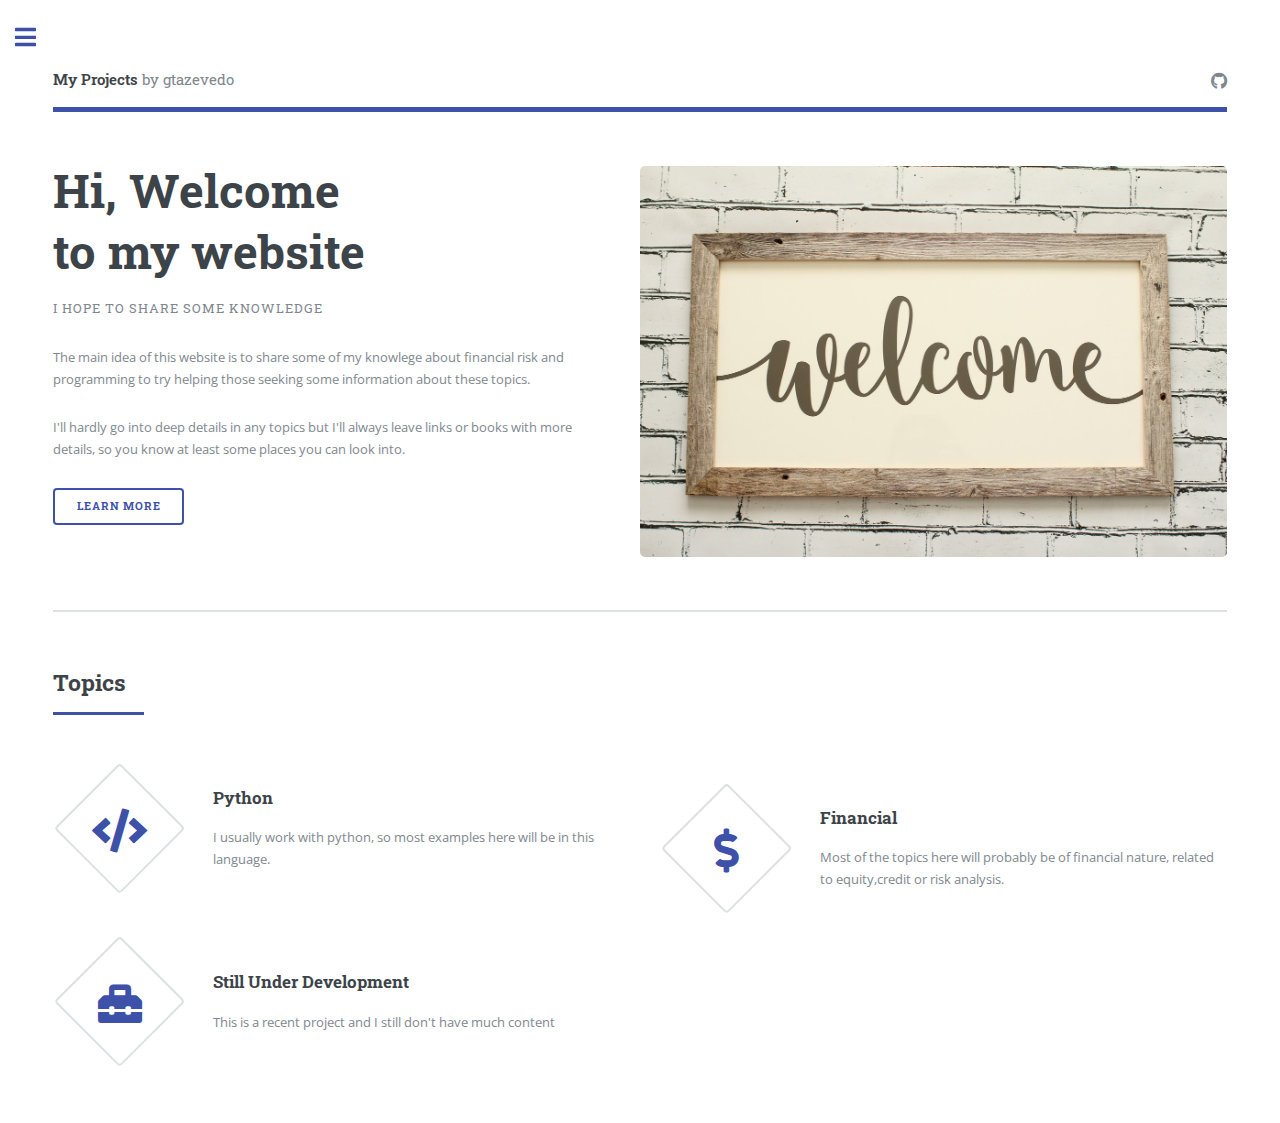
<file: index.html>
<!DOCTYPE HTML>
<!--
	Adapted from Editorial by HTML5 UP
	html5up.net | @ajlkn
-->
<html>
	<head>
		<title>gtazevedo</title>
		<meta charset="utf-8" />
		<meta name="viewport" content="width=device-width, initial-scale=1, user-scalable=no" />
		<link rel="stylesheet" href="assets/css/main.css" />
	</head>
	<body class="is-preload">

		<!-- Wrapper -->
			<div id="wrapper">

				<!-- Main -->
					<div id="main">
						<div class="inner">

							<!-- Header -->
								<header id="header">
									<a href="index.html" class="logo"><strong>My Projects</strong> by gtazevedo</a>
									<ul class="icons">
										<li><a href="https://github.com/gtazevedo" class="icon brands fa-github"><span class="label">Github</span></a></li>
									</ul>
								</header>

							<!-- Banner -->
								<section id="banner">
									<div class="content">
										<header>
											<h1>Hi, Welcome<br />
											to my website</h1>
											<p>I hope to share some knowledge</p>
										</header>
										<p>The main idea of this website is to share some of my knowlege about financial risk and programming to try helping those seeking some information about these topics.</p>
										<p>I'll hardly go into deep details in any topics but I'll always leave links or books with more details, so you know at least some places you can look into.</p>
										<ul class="actions">
											<li><a href="welcome.html" class="button big">Learn More</a></li>
										</ul>
									</div>
									<span class="image object">
										<img src="images/welcome_pic01.jpg" alt="A sign saying welcome" />
									</span>
								</section>

							<!-- Section -->
								<section>
									<header class="major">
										<h2>Topics</h2>
									</header>
									<div class="features">
										<article>
											<span class="icon solid fa-code"></span>
											<div class="content">
												<h3>Python</h3>
												<p>I usually work with python, so most examples here will be in this language.</p>
											</div>
										</article>
										<article>
											<span class="icon solid fa-dollar-sign"></span>
											<div class="content">
												<h3>Financial</h3>
												<p>Most of the topics here will probably be of financial nature, related to equity,credit or risk analysis.</p>
											</div>
										</article>
										<article>
											<span class="icon solid fa-toolbox"></span>
											<div class="content">
												<h3>Still Under Development</h3>
												<p>This is a recent project and I still don't have much content</p>
											</div>
										</article>
										<!--<article>
											<span class="icon solid fa-rocket"></span>
											<div class="content">
												<h3>Quam lorem ipsum</h3>
												<p>Aenean ornare velit lacus, ac varius enim lorem ullamcorper dolore. Proin aliquam facilisis ante interdum. Sed nulla amet lorem feugiat tempus aliquam.</p>
											</div>
										</article>
										<article>
											<span class="icon solid fa-signal"></span>
											<div class="content">
												<h3>Sed magna finibus</h3>
												<p>Aenean ornare velit lacus, ac varius enim lorem ullamcorper dolore. Proin aliquam facilisis ante interdum. Sed nulla amet lorem feugiat tempus aliquam.</p>
											</div>
										</article>-->
									</div>
								</section>

							<!-- Section 
								<section>
									<header class="major">
										<h2>Ipsum sed dolor</h2>
									</header>
									<div class="posts">
										<article>
											<a href="#" class="image"><img src="images/pic01.jpg" alt="" /></a>
											<h3>Interdum aenean</h3>
											<p>Aenean ornare velit lacus, ac varius enim lorem ullamcorper dolore. Proin aliquam facilisis ante interdum. Sed nulla amet lorem feugiat tempus aliquam.</p>
											<ul class="actions">
												<li><a href="#" class="button">More</a></li>
											</ul>
										</article>
										<article>
											<a href="#" class="image"><img src="images/pic02.jpg" alt="" /></a>
											<h3>Nulla amet dolore</h3>
											<p>Aenean ornare velit lacus, ac varius enim lorem ullamcorper dolore. Proin aliquam facilisis ante interdum. Sed nulla amet lorem feugiat tempus aliquam.</p>
											<ul class="actions">
												<li><a href="#" class="button">More</a></li>
											</ul>
										</article>
										<article>
											<a href="#" class="image"><img src="images/pic03.jpg" alt="" /></a>
											<h3>Tempus ullamcorper</h3>
											<p>Aenean ornare velit lacus, ac varius enim lorem ullamcorper dolore. Proin aliquam facilisis ante interdum. Sed nulla amet lorem feugiat tempus aliquam.</p>
											<ul class="actions">
												<li><a href="#" class="button">More</a></li>
											</ul>
										</article>
										<article>
											<a href="#" class="image"><img src="images/pic04.jpg" alt="" /></a>
											<h3>Sed etiam facilis</h3>
											<p>Aenean ornare velit lacus, ac varius enim lorem ullamcorper dolore. Proin aliquam facilisis ante interdum. Sed nulla amet lorem feugiat tempus aliquam.</p>
											<ul class="actions">
												<li><a href="#" class="button">More</a></li>
											</ul>
										</article>
										<article>
											<a href="#" class="image"><img src="images/pic05.jpg" alt="" /></a>
											<h3>Feugiat lorem aenean</h3>
											<p>Aenean ornare velit lacus, ac varius enim lorem ullamcorper dolore. Proin aliquam facilisis ante interdum. Sed nulla amet lorem feugiat tempus aliquam.</p>
											<ul class="actions">
												<li><a href="#" class="button">More</a></li>
											</ul>
										</article>
										<article>
											<a href="#" class="image"><img src="images/pic06.jpg" alt="" /></a>
											<h3>Amet varius aliquam</h3>
											<p>Aenean ornare velit lacus, ac varius enim lorem ullamcorper dolore. Proin aliquam facilisis ante interdum. Sed nulla amet lorem feugiat tempus aliquam.</p>
											<ul class="actions">
												<li><a href="#" class="button">More</a></li>
											</ul>
										</article>
									</div>
								</section>-->

						</div>
					</div>

				<!-- Sidebar -->
					<div id="sidebar">
						<div class="inner">

							<!-- Search -->
								<section id="search" class="alt">
									<form method="post" action="#">
										<input type="text" name="query" id="query" placeholder="Search" />
									</form>
								</section>

							<!-- Menu -->
								<nav id="menu">
									<header class="major">
										<h2>Menu</h2>
									</header>
									<ul>
										<li><a href="index.html">Homepage</a></li>
										<li>
											<span class="opener">Projects</span>
											<ul>
												<li><a href="cra_in_py.html">CRA in Python</a></li>
											</ul>
										</li>
										<!--<li><a href="#">Etiam Dolore</a></li>
										<li><a href="#">Adipiscing</a></li>
										<li>
											<span class="opener">Another Submenu</span>
											<ul>
												<li><a href="#">Lorem Dolor</a></li>
												<li><a href="#">Ipsum Adipiscing</a></li>
												<li><a href="#">Tempus Magna</a></li>
												<li><a href="#">Feugiat Veroeros</a></li>
											</ul>
										</li>
										<li><a href="#">Maximus Erat</a></li>
										<li><a href="#">Sapien Mauris</a></li>
										<li><a href="#">Amet Lacinia</a></li>-->
									</ul>
								</nav>

							<!-- Section 
								<section>
									<header class="major">
										<h2>Ante interdum</h2>
									</header>
									<div class="mini-posts">
										<article>
											<a href="#" class="image"><img src="images/pic07.jpg" alt="" /></a>
											<p>Aenean ornare velit lacus, ac varius enim lorem ullamcorper dolore aliquam.</p>
										</article>
										<article>
											<a href="#" class="image"><img src="images/pic08.jpg" alt="" /></a>
											<p>Aenean ornare velit lacus, ac varius enim lorem ullamcorper dolore aliquam.</p>
										</article>
										<article>
											<a href="#" class="image"><img src="images/pic09.jpg" alt="" /></a>
											<p>Aenean ornare velit lacus, ac varius enim lorem ullamcorper dolore aliquam.</p>
										</article>
									</div>
									<ul class="actions">
										<li><a href="#" class="button">More</a></li>
									</ul>
								</section>-->

							<!-- Section 
								<section>
									<header class="major">
										<h2>Get in touch</h2>
									</header>
									<p>Sed varius enim lorem ullamcorper dolore aliquam aenean ornare velit lacus, ac varius enim lorem ullamcorper dolore. Proin sed aliquam facilisis ante interdum. Sed nulla amet lorem feugiat tempus aliquam.</p>
									<ul class="contact">
										<li class="icon solid fa-envelope"><a href="#">information@untitled.tld</a></li>
										<li class="icon solid fa-phone">(000) 000-0000</li>
										<li class="icon solid fa-home">1234 Somewhere Road #8254<br />
										Nashville, TN 00000-0000</li>
									</ul>
								</section>-->

							<!-- Footer -->
								<footer id="footer">
									<p class="copyright">&copy; Untitled. All rights reserved. Template: <a href="https://html5up.net">HTML5 UP</a>.</p>
								</footer>

						</div>
					</div>

			</div>

		<!-- Scripts -->
			<script src="assets/js/jquery.min.js"></script>
			<script src="assets/js/browser.min.js"></script>
			<script src="assets/js/breakpoints.min.js"></script>
			<script src="assets/js/util.js"></script>
			<script src="assets/js/main.js"></script>

	</body>
</html>
</file>
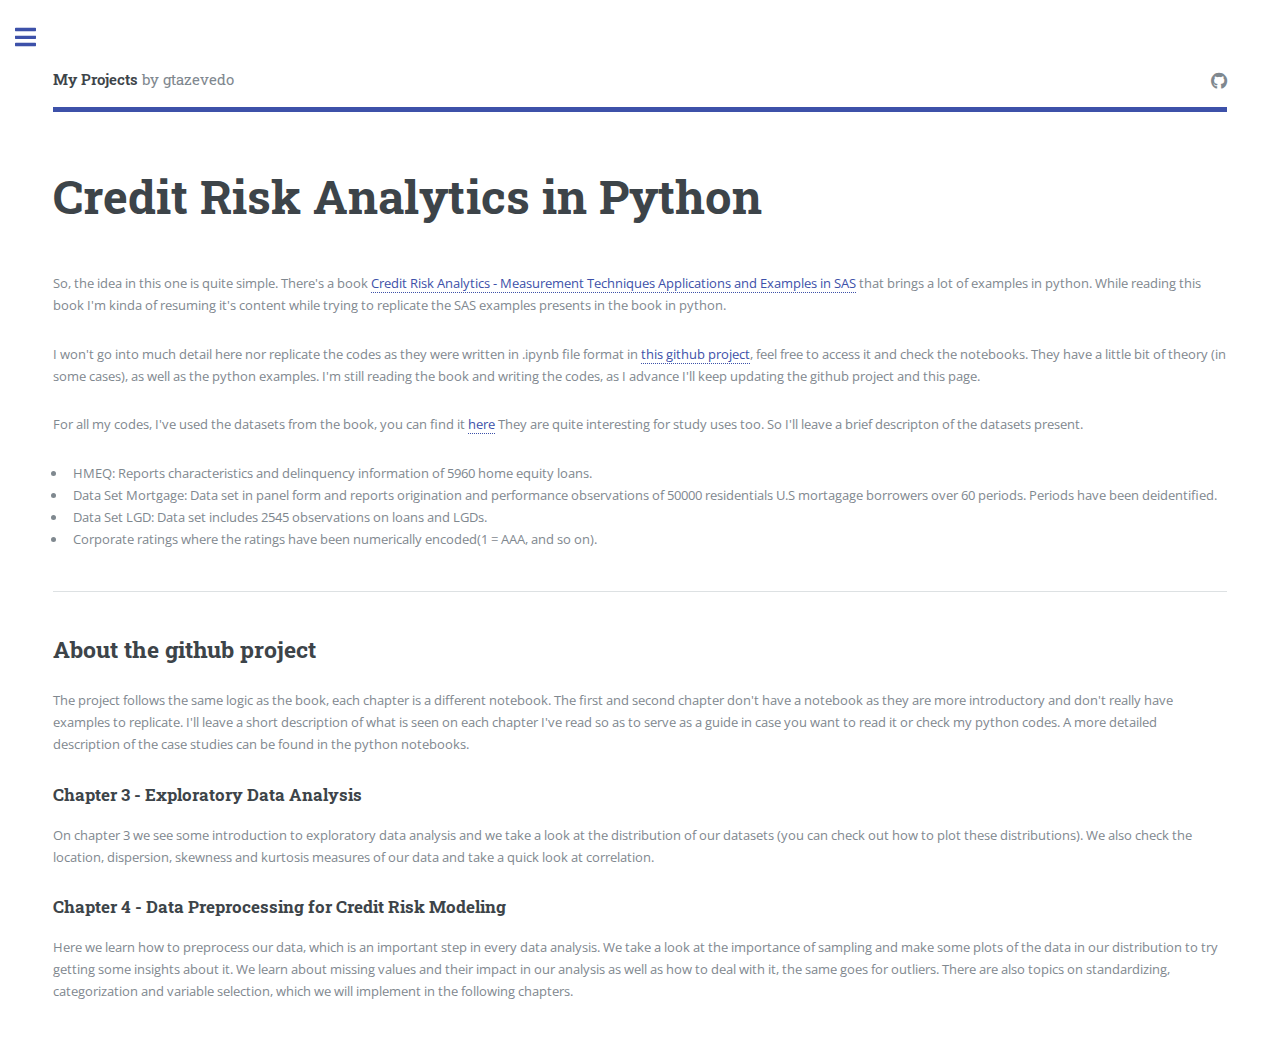
<file: cra_in_py.html>
<!DOCTYPE HTML>
<!--
	Editorial by HTML5 UP
	html5up.net | @ajlkn
	Free for personal and commercial use under the CCA 3.0 license (html5up.net/license)
-->
<html>
	<head>
		<title>Welcome</title>
		<meta charset="utf-8" />
		<meta name="viewport" content="width=device-width, initial-scale=1, user-scalable=no" />
		<link rel="stylesheet" href="assets/css/main.css" />
	</head>
	<body class="is-preload">

		<!-- Wrapper -->
			<div id="wrapper">

				<!-- Main -->
					<div id="main">
						<div class="inner">

							<!-- Header -->
							<header id="header">
								<a href="index.html" class="logo"><strong>My Projects</strong> by gtazevedo</a>
								<ul class="icons">
									<li><a href="https://github.com/gtazevedo" class="icon brands fa-github"><span class="label">Github</span></a></li>
								</ul>
							</header>

							<!-- Content -->
								<section>
									<header class="main">
										<h1>Credit Risk Analytics in Python</h1>
									</header>

									<p>So, the idea in this one is quite simple. There's a book <a href="https://www.wiley.com/en-us/Credit+Risk+Analytics%3A+Measurement+Techniques%2C+Applications%2C+and+Examples+in+SAS-p-9781119143987">Credit Risk Analytics - Measurement Techniques Applications and Examples in SAS</a>
										that brings a lot of examples in python. While reading this book I'm kinda of resuming it's content while trying to replicate
										the SAS examples presents in the book in python.
									</p>

									<p>
										I won't go into much detail here nor replicate the codes as they were written in .ipynb file format in <a href="https://github.com/gtazevedo/cra_mtae_sas_in_py">this github project</a>,
										feel free to access it and check the notebooks. They have a little bit of theory (in some cases), as well as the python examples. I'm still reading the book and writing the codes, as I advance I'll keep updating the github project and this page.
									</p>

									<p>For all my codes, I've used the datasets from the book, you can find it <a href="http://www.creditriskanalytics.net/">here</a>
									They are quite interesting for study uses too. So I'll leave a brief descripton of the datasets present.
									<ul>
										<li>HMEQ: Reports characteristics and delinquency information of 5960 home equity loans.</li>
										<li>Data Set Mortgage: Data set in panel form and reports origination and performance observations of 50000 residentials U.S 
											mortagage borrowers over 60 periods. Periods have been deidentified.
										</li>
										<li>Data Set LGD: Data set includes 2545 observations on loans and LGDs.</li>
										<li>Corporate ratings where the ratings have been numerically encoded(1 = AAA, and so on).</li>
									</ul>
									</p>

									<hr class="major" />
									<h2>About the github project</h2>
									<p>The project follows the same logic as the book, each chapter is a different notebook. 
										The first and second chapter don't have a notebook as they are more introductory and don't really have examples to replicate. 
										I'll leave a short description of what is seen on each chapter I've read so as to serve as a guide in case you want to read it or check
										my python codes. A more detailed description of the case studies can be found in the python notebooks.</p>

									<h3>Chapter 3 - Exploratory Data Analysis</h3>
									<p>On chapter 3 we see some introduction to exploratory data analysis and we take a look at the distribution of our datasets 
										(you can check out how to plot these distributions). We also check the location, dispersion, skewness and kurtosis measures of our data
										and take a quick look at correlation.
									</p>
									<h3>Chapter 4 - Data Preprocessing for Credit Risk Modeling</h3>
									<p>Here we learn how to preprocess our data, which is an important step in every data analysis. We take a look at the importance
										of sampling and make some plots of the data in our distribution to try getting some insights about it. We learn about missing values
										and their impact in our analysis as well as how to deal with it, the same goes for outliers. There are also topics on standardizing, categorization 
										and variable selection, which we will implement in the following chapters.
									</p>
								</section>

						</div>
					</div>

				<!-- Sidebar -->
				<div id="sidebar">
					<div class="inner">

						<!-- Search -->
							<section id="search" class="alt">
								<form method="post" action="#">
									<input type="text" name="query" id="query" placeholder="Search" />
								</form>
							</section>

						<!-- Menu -->
							<nav id="menu">
								<header class="major">
									<h2>Menu</h2>
								</header>
								<ul>
									<li><a href="index.html">Homepage</a></li>
									<li>
										<span class="opener">Projects</span>
										<ul>
											<li><a href="cra_in_py.html">CRA in Python</a></li>
										</ul>
									</li>
								</ul>
							</nav>


			</div>

		<!-- Scripts -->
			<script src="assets/js/jquery.min.js"></script>
			<script src="assets/js/browser.min.js"></script>
			<script src="assets/js/breakpoints.min.js"></script>
			<script src="assets/js/util.js"></script>
			<script src="assets/js/main.js"></script>

	</body>
</html>
</file>
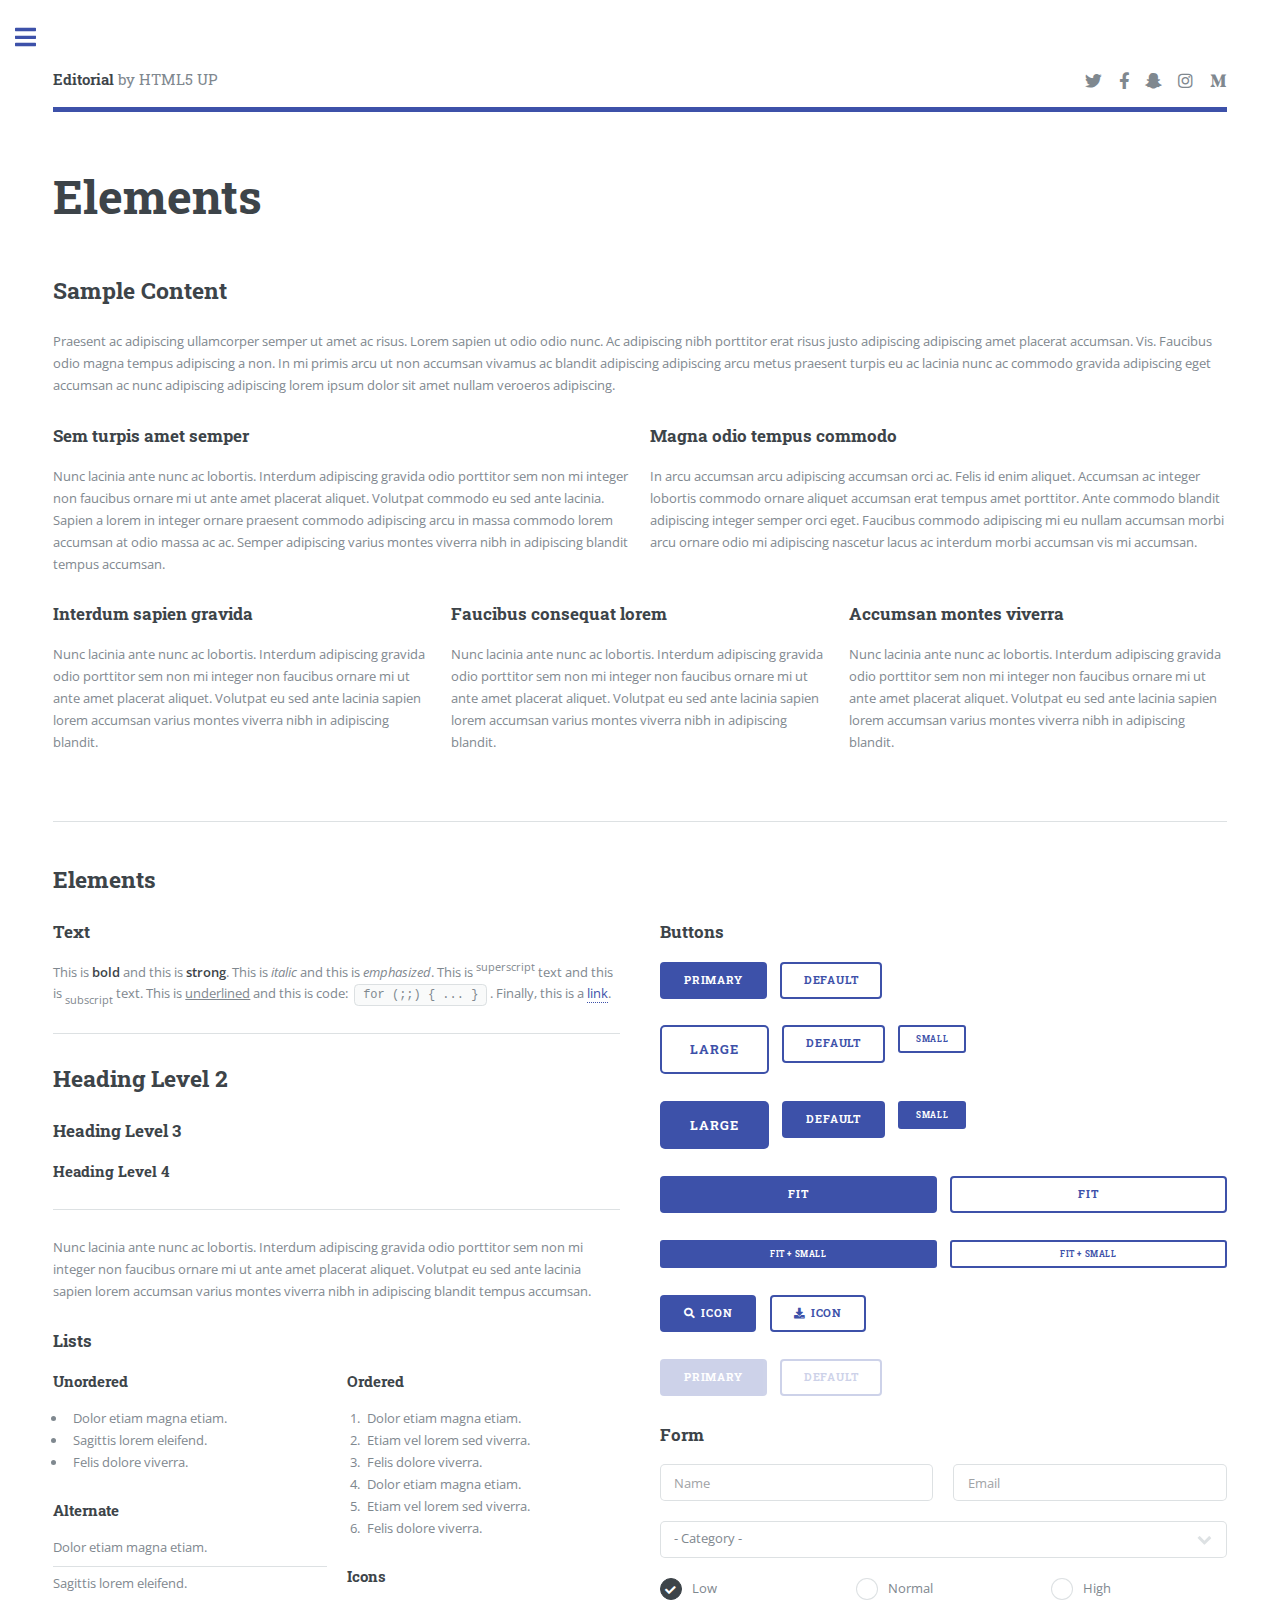
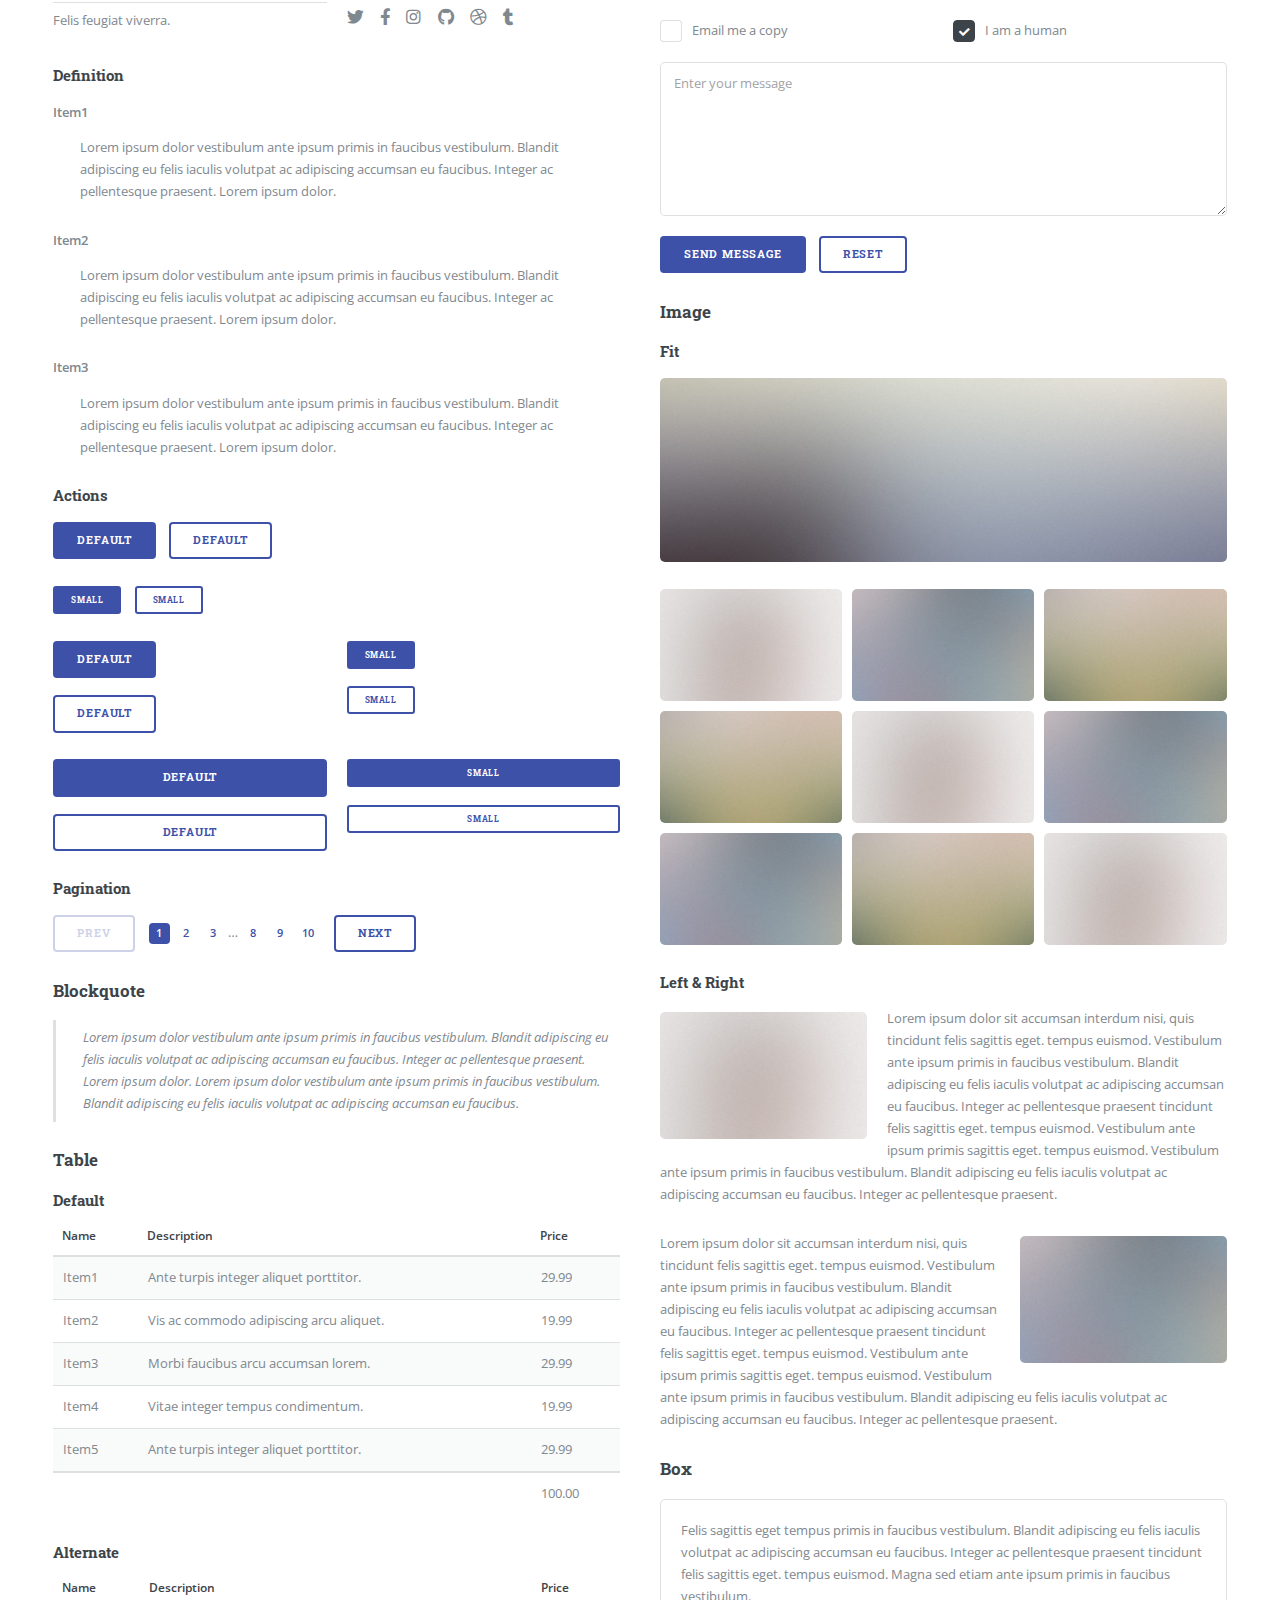
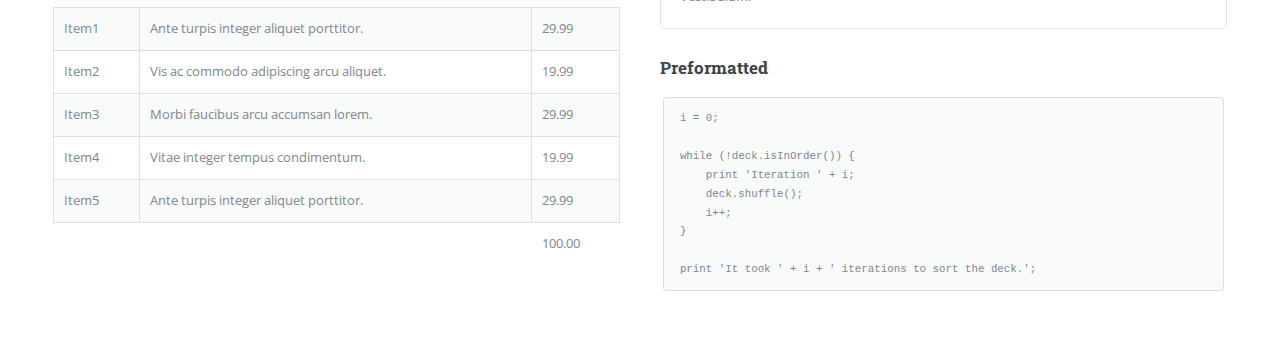
<file: elements.html>
<!DOCTYPE HTML>
<!--
	Editorial by HTML5 UP
	html5up.net | @ajlkn
	Free for personal and commercial use under the CCA 3.0 license (html5up.net/license)
-->
<html>
	<head>
		<title>Elements - Editorial by HTML5 UP</title>
		<meta charset="utf-8" />
		<meta name="viewport" content="width=device-width, initial-scale=1, user-scalable=no" />
		<link rel="stylesheet" href="assets/css/main.css" />
	</head>
	<body class="is-preload">

		<!-- Wrapper -->
			<div id="wrapper">

				<!-- Main -->
					<div id="main">
						<div class="inner">

							<!-- Header -->
								<header id="header">
									<a href="index.html" class="logo"><strong>Editorial</strong> by HTML5 UP</a>
									<ul class="icons">
										<li><a href="#" class="icon brands fa-twitter"><span class="label">Twitter</span></a></li>
										<li><a href="#" class="icon brands fa-facebook-f"><span class="label">Facebook</span></a></li>
										<li><a href="#" class="icon brands fa-snapchat-ghost"><span class="label">Snapchat</span></a></li>
										<li><a href="#" class="icon brands fa-instagram"><span class="label">Instagram</span></a></li>
										<li><a href="#" class="icon brands fa-medium-m"><span class="label">Medium</span></a></li>
									</ul>
								</header>

							<!-- Content -->
								<section>
									<header class="main">
										<h1>Elements</h1>
									</header>

									<!-- Content -->
										<h2 id="content">Sample Content</h2>
										<p>Praesent ac adipiscing ullamcorper semper ut amet ac risus. Lorem sapien ut odio odio nunc. Ac adipiscing nibh porttitor erat risus justo adipiscing adipiscing amet placerat accumsan. Vis. Faucibus odio magna tempus adipiscing a non. In mi primis arcu ut non accumsan vivamus ac blandit adipiscing adipiscing arcu metus praesent turpis eu ac lacinia nunc ac commodo gravida adipiscing eget accumsan ac nunc adipiscing adipiscing lorem ipsum dolor sit amet nullam veroeros adipiscing.</p>
										<div class="row">
											<div class="col-6 col-12-small">
												<h3>Sem turpis amet semper</h3>
												<p>Nunc lacinia ante nunc ac lobortis. Interdum adipiscing gravida odio porttitor sem non mi integer non faucibus ornare mi ut ante amet placerat aliquet. Volutpat commodo eu sed ante lacinia. Sapien a lorem in integer ornare praesent commodo adipiscing arcu in massa commodo lorem accumsan at odio massa ac ac. Semper adipiscing varius montes viverra nibh in adipiscing blandit tempus accumsan.</p>
											</div>
											<div class="col-6 col-12-small">
												<h3>Magna odio tempus commodo</h3>
												<p>In arcu accumsan arcu adipiscing accumsan orci ac. Felis id enim aliquet. Accumsan ac integer lobortis commodo ornare aliquet accumsan erat tempus amet porttitor. Ante commodo blandit adipiscing integer semper orci eget. Faucibus commodo adipiscing mi eu nullam accumsan morbi arcu ornare odio mi adipiscing nascetur lacus ac interdum morbi accumsan vis mi accumsan.</p>
											</div>
											<!-- Break -->
											<div class="col-4 col-12-medium">
												<h3>Interdum sapien gravida</h3>
												<p>Nunc lacinia ante nunc ac lobortis. Interdum adipiscing gravida odio porttitor sem non mi integer non faucibus ornare mi ut ante amet placerat aliquet. Volutpat eu sed ante lacinia sapien lorem accumsan varius montes viverra nibh in adipiscing blandit.</p>
											</div>
											<div class="col-4 col-12-medium">
												<h3>Faucibus consequat lorem</h3>
												<p>Nunc lacinia ante nunc ac lobortis. Interdum adipiscing gravida odio porttitor sem non mi integer non faucibus ornare mi ut ante amet placerat aliquet. Volutpat eu sed ante lacinia sapien lorem accumsan varius montes viverra nibh in adipiscing blandit.</p>
											</div>
											<div class="col-4 col-12-medium">
												<h3>Accumsan montes viverra</h3>
												<p>Nunc lacinia ante nunc ac lobortis. Interdum adipiscing gravida odio porttitor sem non mi integer non faucibus ornare mi ut ante amet placerat aliquet. Volutpat eu sed ante lacinia sapien lorem accumsan varius montes viverra nibh in adipiscing blandit.</p>
											</div>
										</div>

									<hr class="major" />

									<!-- Elements -->
										<h2 id="elements">Elements</h2>
										<div class="row gtr-200">
											<div class="col-6 col-12-medium">

												<!-- Text stuff -->
													<h3>Text</h3>
													<p>This is <b>bold</b> and this is <strong>strong</strong>. This is <i>italic</i> and this is <em>emphasized</em>.
													This is <sup>superscript</sup> text and this is <sub>subscript</sub> text.
													This is <u>underlined</u> and this is code: <code>for (;;) { ... }</code>.
													Finally, this is a <a href="#">link</a>.</p>
													<hr />
													<h2>Heading Level 2</h2>
													<h3>Heading Level 3</h3>
													<h4>Heading Level 4</h4>
													<hr />
													<p>Nunc lacinia ante nunc ac lobortis. Interdum adipiscing gravida odio porttitor sem non mi integer non faucibus ornare mi ut ante amet placerat aliquet. Volutpat eu sed ante lacinia sapien lorem accumsan varius montes viverra nibh in adipiscing blandit tempus accumsan.</p>

												<!-- Lists -->
													<h3>Lists</h3>
													<div class="row">
														<div class="col-6 col-12-small">

															<h4>Unordered</h4>
															<ul>
																<li>Dolor etiam magna etiam.</li>
																<li>Sagittis lorem eleifend.</li>
																<li>Felis dolore viverra.</li>
															</ul>

															<h4>Alternate</h4>
															<ul class="alt">
																<li>Dolor etiam magna etiam.</li>
																<li>Sagittis lorem eleifend.</li>
																<li>Felis feugiat viverra.</li>
															</ul>

														</div>
														<div class="col-6 col-12-small">

															<h4>Ordered</h4>
															<ol>
																<li>Dolor etiam magna etiam.</li>
																<li>Etiam vel lorem sed viverra.</li>
																<li>Felis dolore viverra.</li>
																<li>Dolor etiam magna etiam.</li>
																<li>Etiam vel lorem sed viverra.</li>
																<li>Felis dolore viverra.</li>
															</ol>

															<h4>Icons</h4>
															<ul class="icons">
																<li><a href="#" class="icon brands fa-twitter"><span class="label">Twitter</span></a></li>
																<li><a href="#" class="icon brands fa-facebook-f"><span class="label">Facebook</span></a></li>
																<li><a href="#" class="icon brands fa-instagram"><span class="label">Instagram</span></a></li>
																<li><a href="#" class="icon brands fa-github"><span class="label">Github</span></a></li>
																<li><a href="#" class="icon brands fa-dribbble"><span class="label">Dribbble</span></a></li>
																<li><a href="#" class="icon brands fa-tumblr"><span class="label">Tumblr</span></a></li>
															</ul>

														</div>
													</div>
													<h4>Definition</h4>
													<dl>
														<dt>Item1</dt>
														<dd>
															<p>Lorem ipsum dolor vestibulum ante ipsum primis in faucibus vestibulum. Blandit adipiscing eu felis iaculis volutpat ac adipiscing accumsan eu faucibus. Integer ac pellentesque praesent. Lorem ipsum dolor.</p>
														</dd>
														<dt>Item2</dt>
														<dd>
															<p>Lorem ipsum dolor vestibulum ante ipsum primis in faucibus vestibulum. Blandit adipiscing eu felis iaculis volutpat ac adipiscing accumsan eu faucibus. Integer ac pellentesque praesent. Lorem ipsum dolor.</p>
														</dd>
														<dt>Item3</dt>
														<dd>
															<p>Lorem ipsum dolor vestibulum ante ipsum primis in faucibus vestibulum. Blandit adipiscing eu felis iaculis volutpat ac adipiscing accumsan eu faucibus. Integer ac pellentesque praesent. Lorem ipsum dolor.</p>
														</dd>
													</dl>

													<h4>Actions</h4>
													<ul class="actions">
														<li><a href="#" class="button primary">Default</a></li>
														<li><a href="#" class="button">Default</a></li>
													</ul>
													<ul class="actions small">
														<li><a href="#" class="button primary small">Small</a></li>
														<li><a href="#" class="button small">Small</a></li>
													</ul>
													<div class="row">
														<div class="col-6 col-12-small">
															<ul class="actions stacked">
																<li><a href="#" class="button primary">Default</a></li>
																<li><a href="#" class="button">Default</a></li>
															</ul>
														</div>
														<div class="col-6 col-12-small">
															<ul class="actions stacked">
																<li><a href="#" class="button primary small">Small</a></li>
																<li><a href="#" class="button small">Small</a></li>
															</ul>
														</div>
														<div class="col-6 col-12-small">
															<ul class="actions stacked">
																<li><a href="#" class="button primary fit">Default</a></li>
																<li><a href="#" class="button fit">Default</a></li>
															</ul>
														</div>
														<div class="col-6 col-12-small">
															<ul class="actions stacked">
																<li><a href="#" class="button primary small fit">Small</a></li>
																<li><a href="#" class="button small fit">Small</a></li>
															</ul>
														</div>
													</div>

													<h4>Pagination</h4>
													<ul class="pagination">
														<li><span class="button disabled">Prev</span></li>
														<li><a href="#" class="page active">1</a></li>
														<li><a href="#" class="page">2</a></li>
														<li><a href="#" class="page">3</a></li>
														<li><span>&hellip;</span></li>
														<li><a href="#" class="page">8</a></li>
														<li><a href="#" class="page">9</a></li>
														<li><a href="#" class="page">10</a></li>
														<li><a href="#" class="button">Next</a></li>
													</ul>

												<!-- Blockquote -->
													<h3>Blockquote</h3>
													<blockquote>Lorem ipsum dolor vestibulum ante ipsum primis in faucibus vestibulum. Blandit adipiscing eu felis iaculis volutpat ac adipiscing accumsan eu faucibus. Integer ac pellentesque praesent. Lorem ipsum dolor. Lorem ipsum dolor vestibulum ante ipsum primis in faucibus vestibulum. Blandit adipiscing eu felis iaculis volutpat ac adipiscing accumsan eu faucibus.</blockquote>

												<!-- Table -->
													<h3>Table</h3>

													<h4>Default</h4>
													<div class="table-wrapper">
														<table>
															<thead>
																<tr>
																	<th>Name</th>
																	<th>Description</th>
																	<th>Price</th>
																</tr>
															</thead>
															<tbody>
																<tr>
																	<td>Item1</td>
																	<td>Ante turpis integer aliquet porttitor.</td>
																	<td>29.99</td>
																</tr>
																<tr>
																	<td>Item2</td>
																	<td>Vis ac commodo adipiscing arcu aliquet.</td>
																	<td>19.99</td>
																</tr>
																<tr>
																	<td>Item3</td>
																	<td> Morbi faucibus arcu accumsan lorem.</td>
																	<td>29.99</td>
																</tr>
																<tr>
																	<td>Item4</td>
																	<td>Vitae integer tempus condimentum.</td>
																	<td>19.99</td>
																</tr>
																<tr>
																	<td>Item5</td>
																	<td>Ante turpis integer aliquet porttitor.</td>
																	<td>29.99</td>
																</tr>
															</tbody>
															<tfoot>
																<tr>
																	<td colspan="2"></td>
																	<td>100.00</td>
																</tr>
															</tfoot>
														</table>
													</div>

													<h4>Alternate</h4>
													<div class="table-wrapper">
														<table class="alt">
															<thead>
																<tr>
																	<th>Name</th>
																	<th>Description</th>
																	<th>Price</th>
																</tr>
															</thead>
															<tbody>
																<tr>
																	<td>Item1</td>
																	<td>Ante turpis integer aliquet porttitor.</td>
																	<td>29.99</td>
																</tr>
																<tr>
																	<td>Item2</td>
																	<td>Vis ac commodo adipiscing arcu aliquet.</td>
																	<td>19.99</td>
																</tr>
																<tr>
																	<td>Item3</td>
																	<td> Morbi faucibus arcu accumsan lorem.</td>
																	<td>29.99</td>
																</tr>
																<tr>
																	<td>Item4</td>
																	<td>Vitae integer tempus condimentum.</td>
																	<td>19.99</td>
																</tr>
																<tr>
																	<td>Item5</td>
																	<td>Ante turpis integer aliquet porttitor.</td>
																	<td>29.99</td>
																</tr>
															</tbody>
															<tfoot>
																<tr>
																	<td colspan="2"></td>
																	<td>100.00</td>
																</tr>
															</tfoot>
														</table>
													</div>

											</div>
											<div class="col-6 col-12-medium">

												<!-- Buttons -->
													<h3>Buttons</h3>
													<ul class="actions">
														<li><a href="#" class="button primary">Primary</a></li>
														<li><a href="#" class="button">Default</a></li>
													</ul>
													<ul class="actions">
														<li><a href="#" class="button large">Large</a></li>
														<li><a href="#" class="button">Default</a></li>
														<li><a href="#" class="button small">Small</a></li>
													</ul>
													<ul class="actions">
														<li><a href="#" class="button primary large">Large</a></li>
														<li><a href="#" class="button primary">Default</a></li>
														<li><a href="#" class="button primary small">Small</a></li>
													</ul>
													<ul class="actions fit">
														<li><a href="#" class="button primary fit">Fit</a></li>
														<li><a href="#" class="button fit">Fit</a></li>
													</ul>
													<ul class="actions fit small">
														<li><a href="#" class="button primary fit small">Fit + Small</a></li>
														<li><a href="#" class="button fit small">Fit + Small</a></li>
													</ul>
													<ul class="actions">
														<li><a href="#" class="button primary icon solid fa-search">Icon</a></li>
														<li><a href="#" class="button icon solid fa-download">Icon</a></li>
													</ul>
													<ul class="actions">
														<li><span class="button primary disabled">Primary</span></li>
														<li><span class="button disabled">Default</span></li>
													</ul>

												<!-- Form -->
													<h3>Form</h3>

													<form method="post" action="#">
														<div class="row gtr-uniform">
															<div class="col-6 col-12-xsmall">
																<input type="text" name="demo-name" id="demo-name" value="" placeholder="Name" />
															</div>
															<div class="col-6 col-12-xsmall">
																<input type="email" name="demo-email" id="demo-email" value="" placeholder="Email" />
															</div>
															<!-- Break -->
															<div class="col-12">
																<select name="demo-category" id="demo-category">
																	<option value="">- Category -</option>
																	<option value="1">Manufacturing</option>
																	<option value="1">Shipping</option>
																	<option value="1">Administration</option>
																	<option value="1">Human Resources</option>
																</select>
															</div>
															<!-- Break -->
															<div class="col-4 col-12-small">
																<input type="radio" id="demo-priority-low" name="demo-priority" checked>
																<label for="demo-priority-low">Low</label>
															</div>
															<div class="col-4 col-12-small">
																<input type="radio" id="demo-priority-normal" name="demo-priority">
																<label for="demo-priority-normal">Normal</label>
															</div>
															<div class="col-4 col-12-small">
																<input type="radio" id="demo-priority-high" name="demo-priority">
																<label for="demo-priority-high">High</label>
															</div>
															<!-- Break -->
															<div class="col-6 col-12-small">
																<input type="checkbox" id="demo-copy" name="demo-copy">
																<label for="demo-copy">Email me a copy</label>
															</div>
															<div class="col-6 col-12-small">
																<input type="checkbox" id="demo-human" name="demo-human" checked>
																<label for="demo-human">I am a human</label>
															</div>
															<!-- Break -->
															<div class="col-12">
																<textarea name="demo-message" id="demo-message" placeholder="Enter your message" rows="6"></textarea>
															</div>
															<!-- Break -->
															<div class="col-12">
																<ul class="actions">
																	<li><input type="submit" value="Send Message" class="primary" /></li>
																	<li><input type="reset" value="Reset" /></li>
																</ul>
															</div>
														</div>
													</form>

												<!-- Image -->
													<h3>Image</h3>

													<h4>Fit</h4>
													<span class="image fit"><img src="images/pic11.jpg" alt="" /></span>
													<div class="box alt">
														<div class="row gtr-50 gtr-uniform">
															<div class="col-4"><span class="image fit"><img src="images/pic01.jpg" alt="" /></span></div>
															<div class="col-4"><span class="image fit"><img src="images/pic02.jpg" alt="" /></span></div>
															<div class="col-4"><span class="image fit"><img src="images/pic03.jpg" alt="" /></span></div>
															<!-- Break -->
															<div class="col-4"><span class="image fit"><img src="images/pic03.jpg" alt="" /></span></div>
															<div class="col-4"><span class="image fit"><img src="images/pic01.jpg" alt="" /></span></div>
															<div class="col-4"><span class="image fit"><img src="images/pic02.jpg" alt="" /></span></div>
															<!-- Break -->
															<div class="col-4"><span class="image fit"><img src="images/pic02.jpg" alt="" /></span></div>
															<div class="col-4"><span class="image fit"><img src="images/pic03.jpg" alt="" /></span></div>
															<div class="col-4"><span class="image fit"><img src="images/pic01.jpg" alt="" /></span></div>
														</div>
													</div>

													<h4>Left &amp; Right</h4>
													<p><span class="image left"><img src="images/pic01.jpg" alt="" /></span>Lorem ipsum dolor sit accumsan interdum nisi, quis tincidunt felis sagittis eget. tempus euismod. Vestibulum ante ipsum primis in faucibus vestibulum. Blandit adipiscing eu felis iaculis volutpat ac adipiscing accumsan eu faucibus. Integer ac pellentesque praesent tincidunt felis sagittis eget. tempus euismod. Vestibulum ante ipsum primis sagittis eget. tempus euismod. Vestibulum ante ipsum primis in faucibus vestibulum. Blandit adipiscing eu felis iaculis volutpat ac adipiscing accumsan eu faucibus. Integer ac pellentesque praesent.</p>
													<p><span class="image right"><img src="images/pic02.jpg" alt="" /></span>Lorem ipsum dolor sit accumsan interdum nisi, quis tincidunt felis sagittis eget. tempus euismod. Vestibulum ante ipsum primis in faucibus vestibulum. Blandit adipiscing eu felis iaculis volutpat ac adipiscing accumsan eu faucibus. Integer ac pellentesque praesent tincidunt felis sagittis eget. tempus euismod. Vestibulum ante ipsum primis sagittis eget. tempus euismod. Vestibulum ante ipsum primis in faucibus vestibulum. Blandit adipiscing eu felis iaculis volutpat ac adipiscing accumsan eu faucibus. Integer ac pellentesque praesent.</p>

												<!-- Box -->
													<h3>Box</h3>
													<div class="box">
														<p>Felis sagittis eget tempus primis in faucibus vestibulum. Blandit adipiscing eu felis iaculis volutpat ac adipiscing accumsan eu faucibus. Integer ac pellentesque praesent tincidunt felis sagittis eget. tempus euismod. Magna sed etiam ante ipsum primis in faucibus vestibulum.</p>
													</div>

												<!-- Preformatted Code -->
													<h3>Preformatted</h3>
													<pre><code>i = 0;

while (!deck.isInOrder()) {
    print 'Iteration ' + i;
    deck.shuffle();
    i++;
}

print 'It took ' + i + ' iterations to sort the deck.';
</code></pre>

											</div>
										</div>

								</section>

						</div>
					</div>

				<!-- Sidebar -->
					<div id="sidebar">
						<div class="inner">

							<!-- Search -->
								<section id="search" class="alt">
									<form method="post" action="#">
										<input type="text" name="query" id="query" placeholder="Search" />
									</form>
								</section>

							<!-- Menu -->
								<nav id="menu">
									<header class="major">
										<h2>Menu</h2>
									</header>
									<ul>
										<li><a href="index.html">Homepage</a></li>
										<li><a href="generic.html">Generic</a></li>
										<li><a href="elements.html">Elements</a></li>
										<li>
											<span class="opener">Submenu</span>
											<ul>
												<li><a href="#">Lorem Dolor</a></li>
												<li><a href="#">Ipsum Adipiscing</a></li>
												<li><a href="#">Tempus Magna</a></li>
												<li><a href="#">Feugiat Veroeros</a></li>
											</ul>
										</li>
										<li><a href="#">Etiam Dolore</a></li>
										<li><a href="#">Adipiscing</a></li>
										<li>
											<span class="opener">Another Submenu</span>
											<ul>
												<li><a href="#">Lorem Dolor</a></li>
												<li><a href="#">Ipsum Adipiscing</a></li>
												<li><a href="#">Tempus Magna</a></li>
												<li><a href="#">Feugiat Veroeros</a></li>
											</ul>
										</li>
										<li><a href="#">Maximus Erat</a></li>
										<li><a href="#">Sapien Mauris</a></li>
										<li><a href="#">Amet Lacinia</a></li>
									</ul>
								</nav>

							<!-- Section -->
								<section>
									<header class="major">
										<h2>Ante interdum</h2>
									</header>
									<div class="mini-posts">
										<article>
											<a href="#" class="image"><img src="images/pic07.jpg" alt="" /></a>
											<p>Aenean ornare velit lacus, ac varius enim lorem ullamcorper dolore aliquam.</p>
										</article>
										<article>
											<a href="#" class="image"><img src="images/pic08.jpg" alt="" /></a>
											<p>Aenean ornare velit lacus, ac varius enim lorem ullamcorper dolore aliquam.</p>
										</article>
										<article>
											<a href="#" class="image"><img src="images/pic09.jpg" alt="" /></a>
											<p>Aenean ornare velit lacus, ac varius enim lorem ullamcorper dolore aliquam.</p>
										</article>
									</div>
									<ul class="actions">
										<li><a href="#" class="button">More</a></li>
									</ul>
								</section>

							<!-- Section -->
								<section>
									<header class="major">
										<h2>Get in touch</h2>
									</header>
									<p>Sed varius enim lorem ullamcorper dolore aliquam aenean ornare velit lacus, ac varius enim lorem ullamcorper dolore. Proin sed aliquam facilisis ante interdum. Sed nulla amet lorem feugiat tempus aliquam.</p>
									<ul class="contact">
										<li class="icon solid fa-envelope"><a href="#">information@untitled.tld</a></li>
										<li class="icon solid fa-phone">(000) 000-0000</li>
										<li class="icon solid fa-home">1234 Somewhere Road #8254<br />
										Nashville, TN 00000-0000</li>
									</ul>
								</section>

							<!-- Footer -->
								<footer id="footer">
									<p class="copyright">&copy; Untitled. All rights reserved. Demo Images: <a href="https://unsplash.com">Unsplash</a>. Design: <a href="https://html5up.net">HTML5 UP</a>.</p>
								</footer>

						</div>
					</div>

			</div>

		<!-- Scripts -->
			<script src="assets/js/jquery.min.js"></script>
			<script src="assets/js/browser.min.js"></script>
			<script src="assets/js/breakpoints.min.js"></script>
			<script src="assets/js/util.js"></script>
			<script src="assets/js/main.js"></script>

	</body>
</html>
</file>
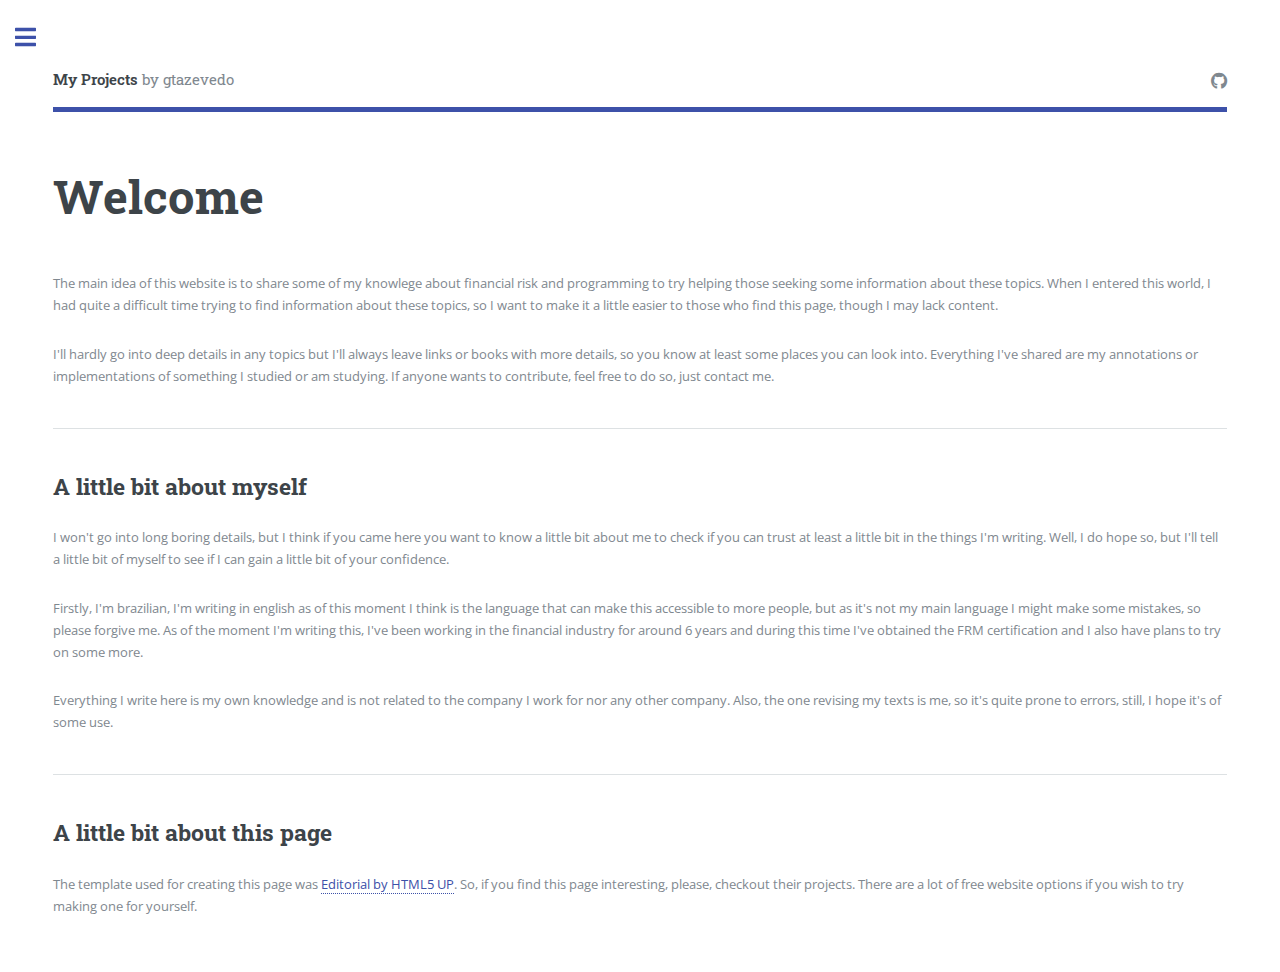
<file: welcome.html>
<!DOCTYPE HTML>
<!--
	Editorial by HTML5 UP
	html5up.net | @ajlkn
	Free for personal and commercial use under the CCA 3.0 license (html5up.net/license)
-->
<html>
	<head>
		<title>Welcome</title>
		<meta charset="utf-8" />
		<meta name="viewport" content="width=device-width, initial-scale=1, user-scalable=no" />
		<link rel="stylesheet" href="assets/css/main.css" />
	</head>
	<body class="is-preload">

		<!-- Wrapper -->
			<div id="wrapper">

				<!-- Main -->
					<div id="main">
						<div class="inner">

							<!-- Header -->
							<header id="header">
								<a href="index.html" class="logo"><strong>My Projects</strong> by gtazevedo</a>
								<ul class="icons">
									<li><a href="https://github.com/gtazevedo" class="icon brands fa-github"><span class="label">Github</span></a></li>
								</ul>
							</header>

							<!-- Content -->
								<section>
									<header class="main">
										<h1>Welcome</h1>
									</header>

									<p>The main idea of this website is to share some of my knowlege about financial risk and programming to try helping those seeking some information about these topics. 
										When I entered this world, I had quite a difficult time trying to find information about these topics, so I want to make it a little easier to those who find this page,
										though I may lack content.
									</p>

									<p>I'll hardly go into deep details in any topics but I'll always leave links or books with more details, so you know at least some places you can look into.
										Everything I've shared are my annotations or implementations of something I studied or am studying. If anyone wants to contribute, feel free to do so, just contact me.
									</p>
									
									<hr class="major" />

									<h2>A little bit about myself</h2>
									<p>I won't go into long boring details, but I think if you came here you want to know a little bit about me to check if
										you can trust at least a little bit in the things I'm writing. Well, I do hope so, but I'll tell a little bit of myself to see
										if I can gain a little bit of your confidence.
									</p>
									<p>
										Firstly, I'm brazilian, I'm writing in english as of this moment I think is the language that can make this accessible to more people,
										but as it's not my main language I might make some mistakes, so please forgive me.
										As of the moment I'm writing this, I've been working in the financial industry for around 6 years and during this time I've obtained
										the FRM certification and I also have plans to try on some more.
									</p>
									<p>
										Everything I write here is my own knowledge and is not related to the company I work for nor any other company. Also, the one 
										revising my texts is me, so it's quite prone to errors, still, I hope it's of some use.
									</p>
									
									<hr class="major" />
									<h2>A little bit about this page</h2>
									<p>
										The template used for creating this page was <a href="https://html5up.net/editorial">Editorial by HTML5 UP</a>. So, if you find this page interesting, please, checkout their projects.
										There are a lot of free website options if you wish to try making one for yourself.

									</p>

								</section>

						</div>
					</div>

				<!-- Sidebar -->
				<div id="sidebar">
					<div class="inner">

						<!-- Search -->
							<section id="search" class="alt">
								<form method="post" action="#">
									<input type="text" name="query" id="query" placeholder="Search" />
								</form>
							</section>

						<!-- Menu -->
							<nav id="menu">
								<header class="major">
									<h2>Menu</h2>
								</header>
								<ul>
									<li><a href="index.html">Homepage</a></li>
									<li>
										<span class="opener">Projects</span>
										<ul>
											<li><a href="cra_in_py.html">CRA in Python</a></li>
										</ul>
									</li>
								</ul>
							</nav>


			</div>

		<!-- Scripts -->
			<script src="assets/js/jquery.min.js"></script>
			<script src="assets/js/browser.min.js"></script>
			<script src="assets/js/breakpoints.min.js"></script>
			<script src="assets/js/util.js"></script>
			<script src="assets/js/main.js"></script>

	</body>
</html>
</file>
<file: assets/css/main.css>
@import url(fontawesome-all.min.css);
@import url("https://fonts.googleapis.com/css?family=Open+Sans:400,600,400italic,600italic|Roboto+Slab:400,700");
/*
	Editorial by HTML5 UP
	html5up.net | @ajlkn
	Free for personal and commercial use under the CCA 3.0 license (html5up.net/license)
*/
html, body, div, span, applet, object,
iframe, h1, h2, h3, h4, h5, h6, p, blockquote,
pre, a, abbr, acronym, address, big, cite,
code, del, dfn, em, img, ins, kbd, q, s, samp,
small, strike, strong, sub, sup, tt, var, b,
u, i, center, dl, dt, dd, ol, ul, li, fieldset,
form, label, legend, table, caption, tbody,
tfoot, thead, tr, th, td, article, aside,
canvas, details, embed, figure, figcaption,
footer, header, hgroup, menu, nav, output, ruby,
section, summary, time, mark, audio, video {
  margin: 0;
  padding: 0;
  border: 0;
  font-size: 100%;
  font: inherit;
  vertical-align: baseline; }

article, aside, details, figcaption, figure,
footer, header, hgroup, menu, nav, section {
  display: block; }

body {
  line-height: 1; }

ol, ul {
  list-style: none; }

blockquote, q {
  quotes: none; }
  blockquote:before, blockquote:after, q:before, q:after {
    content: '';
    content: none; }

table {
  border-collapse: collapse;
  border-spacing: 0; }

body {
  -webkit-text-size-adjust: none; }

mark {
  background-color: transparent;
  color: inherit; }

input::-moz-focus-inner {
  border: 0;
  padding: 0; }

input, select, textarea {
  -moz-appearance: none;
  -webkit-appearance: none;
  -ms-appearance: none;
  appearance: none; }

/* Basic */
@-ms-viewport {
  width: device-width; }

body {
  -ms-overflow-style: scrollbar; }

@media screen and (max-width: 480px) {
  html, body {
    min-width: 320px; } }

html {
  box-sizing: border-box; }

*, *:before, *:after {
  box-sizing: inherit; }

body {
  background: #ffffff; }
  body.is-preload *, body.is-preload *:before, body.is-preload *:after, body.is-resizing *, body.is-resizing *:before, body.is-resizing *:after {
    -moz-animation: none !important;
    -webkit-animation: none !important;
    -ms-animation: none !important;
    animation: none !important;
    -moz-transition: none !important;
    -webkit-transition: none !important;
    -ms-transition: none !important;
    transition: none !important; }

/* Type */
body, input, select, textarea {
  color: #7f888f;
  font-family: "Open Sans", sans-serif;
  font-size: 13pt;
  font-weight: 400;
  line-height: 1.65; }
  @media screen and (max-width: 1680px) {
    body, input, select, textarea {
      font-size: 11pt; } }
  @media screen and (max-width: 1280px) {
    body, input, select, textarea {
      font-size: 10pt; } }
  @media screen and (max-width: 360px) {
    body, input, select, textarea {
      font-size: 9pt; } }

a {
  -moz-transition: color 0.2s ease-in-out, border-bottom-color 0.2s ease-in-out;
  -webkit-transition: color 0.2s ease-in-out, border-bottom-color 0.2s ease-in-out;
  -ms-transition: color 0.2s ease-in-out, border-bottom-color 0.2s ease-in-out;
  transition: color 0.2s ease-in-out, border-bottom-color 0.2s ease-in-out;
  border-bottom: dotted 1px;
  color: #3D51A9;
  text-decoration: none; }
  a:hover {
    border-bottom-color: #3D51A9;
    color: #3D51A9 !important; }
    a:hover strong {
      color: inherit; }

strong, b {
  color: #3d4449;
  font-weight: 600; }

em, i {
  font-style: italic; }

p {
  margin: 0 0 2em 0; }

h1, h2, h3, h4, h5, h6 {
  color: #3d4449;
  font-family: "Roboto Slab", serif;
  font-weight: 700;
  line-height: 1.5;
  margin: 0 0 1em 0; }
  h1 a, h2 a, h3 a, h4 a, h5 a, h6 a {
    color: inherit;
    text-decoration: none;
    border-bottom: 0; }

h1 {
  font-size: 4em;
  margin: 0 0 0.5em 0;
  line-height: 1.3; }

h2 {
  font-size: 1.75em; }

h3 {
  font-size: 1.25em; }

h4 {
  font-size: 1.1em; }

h5 {
  font-size: 0.9em; }

h6 {
  font-size: 0.7em; }

@media screen and (max-width: 1680px) {
  h1 {
    font-size: 3.5em; } }

@media screen and (max-width: 980px) {
  h1 {
    font-size: 3.25em; } }

@media screen and (max-width: 736px) {
  h1 {
    font-size: 2em;
    line-height: 1.4; }
  h2 {
    font-size: 1.5em; } }

sub {
  font-size: 0.8em;
  position: relative;
  top: 0.5em; }

sup {
  font-size: 0.8em;
  position: relative;
  top: -0.5em; }

blockquote {
  border-left: solid 3px rgba(210, 215, 217, 0.75);
  font-style: italic;
  margin: 0 0 2em 0;
  padding: 0.5em 0 0.5em 2em; }

code {
  background: rgba(230, 235, 237, 0.25);
  border-radius: 0.375em;
  border: solid 1px rgba(210, 215, 217, 0.75);
  font-family: "Courier New", monospace;
  font-size: 0.9em;
  margin: 0 0.25em;
  padding: 0.25em 0.65em; }

pre {
  -webkit-overflow-scrolling: touch;
  font-family: "Courier New", monospace;
  font-size: 0.9em;
  margin: 0 0 2em 0; }
  pre code {
    display: block;
    line-height: 1.75;
    padding: 1em 1.5em;
    overflow-x: auto; }

hr {
  border: 0;
  border-bottom: solid 1px rgba(210, 215, 217, 0.75);
  margin: 2em 0; }
  hr.major {
    margin: 3em 0; }

.align-left {
  text-align: left; }

.align-center {
  text-align: center; }

.align-right {
  text-align: right; }

/* Row */
.row {
  display: flex;
  flex-wrap: wrap;
  box-sizing: border-box;
  align-items: stretch; }
  .row > * {
    box-sizing: border-box; }
  .row.gtr-uniform > * > :last-child {
    margin-bottom: 0; }
  .row.aln-left {
    justify-content: flex-start; }
  .row.aln-center {
    justify-content: center; }
  .row.aln-right {
    justify-content: flex-end; }
  .row.aln-top {
    align-items: flex-start; }
  .row.aln-middle {
    align-items: center; }
  .row.aln-bottom {
    align-items: flex-end; }
  .row > .imp {
    order: -1; }
  .row > .col-1 {
    width: 8.33333%; }
  .row > .off-1 {
    margin-left: 8.33333%; }
  .row > .col-2 {
    width: 16.66667%; }
  .row > .off-2 {
    margin-left: 16.66667%; }
  .row > .col-3 {
    width: 25%; }
  .row > .off-3 {
    margin-left: 25%; }
  .row > .col-4 {
    width: 33.33333%; }
  .row > .off-4 {
    margin-left: 33.33333%; }
  .row > .col-5 {
    width: 41.66667%; }
  .row > .off-5 {
    margin-left: 41.66667%; }
  .row > .col-6 {
    width: 50%; }
  .row > .off-6 {
    margin-left: 50%; }
  .row > .col-7 {
    width: 58.33333%; }
  .row > .off-7 {
    margin-left: 58.33333%; }
  .row > .col-8 {
    width: 66.66667%; }
  .row > .off-8 {
    margin-left: 66.66667%; }
  .row > .col-9 {
    width: 75%; }
  .row > .off-9 {
    margin-left: 75%; }
  .row > .col-10 {
    width: 83.33333%; }
  .row > .off-10 {
    margin-left: 83.33333%; }
  .row > .col-11 {
    width: 91.66667%; }
  .row > .off-11 {
    margin-left: 91.66667%; }
  .row > .col-12 {
    width: 100%; }
  .row > .off-12 {
    margin-left: 100%; }
  .row.gtr-0 {
    margin-top: 0;
    margin-left: 0em; }
    .row.gtr-0 > * {
      padding: 0 0 0 0em; }
    .row.gtr-0.gtr-uniform {
      margin-top: 0em; }
      .row.gtr-0.gtr-uniform > * {
        padding-top: 0em; }
  .row.gtr-25 {
    margin-top: 0;
    margin-left: -0.375em; }
    .row.gtr-25 > * {
      padding: 0 0 0 0.375em; }
    .row.gtr-25.gtr-uniform {
      margin-top: -0.375em; }
      .row.gtr-25.gtr-uniform > * {
        padding-top: 0.375em; }
  .row.gtr-50 {
    margin-top: 0;
    margin-left: -0.75em; }
    .row.gtr-50 > * {
      padding: 0 0 0 0.75em; }
    .row.gtr-50.gtr-uniform {
      margin-top: -0.75em; }
      .row.gtr-50.gtr-uniform > * {
        padding-top: 0.75em; }
  .row {
    margin-top: 0;
    margin-left: -1.5em; }
    .row > * {
      padding: 0 0 0 1.5em; }
    .row.gtr-uniform {
      margin-top: -1.5em; }
      .row.gtr-uniform > * {
        padding-top: 1.5em; }
  .row.gtr-150 {
    margin-top: 0;
    margin-left: -2.25em; }
    .row.gtr-150 > * {
      padding: 0 0 0 2.25em; }
    .row.gtr-150.gtr-uniform {
      margin-top: -2.25em; }
      .row.gtr-150.gtr-uniform > * {
        padding-top: 2.25em; }
  .row.gtr-200 {
    margin-top: 0;
    margin-left: -3em; }
    .row.gtr-200 > * {
      padding: 0 0 0 3em; }
    .row.gtr-200.gtr-uniform {
      margin-top: -3em; }
      .row.gtr-200.gtr-uniform > * {
        padding-top: 3em; }
  @media screen and (max-width: 1680px) {
    .row {
      display: flex;
      flex-wrap: wrap;
      box-sizing: border-box;
      align-items: stretch; }
      .row > * {
        box-sizing: border-box; }
      .row.gtr-uniform > * > :last-child {
        margin-bottom: 0; }
      .row.aln-left {
        justify-content: flex-start; }
      .row.aln-center {
        justify-content: center; }
      .row.aln-right {
        justify-content: flex-end; }
      .row.aln-top {
        align-items: flex-start; }
      .row.aln-middle {
        align-items: center; }
      .row.aln-bottom {
        align-items: flex-end; }
      .row > .imp-xlarge {
        order: -1; }
      .row > .col-1-xlarge {
        width: 8.33333%; }
      .row > .off-1-xlarge {
        margin-left: 8.33333%; }
      .row > .col-2-xlarge {
        width: 16.66667%; }
      .row > .off-2-xlarge {
        margin-left: 16.66667%; }
      .row > .col-3-xlarge {
        width: 25%; }
      .row > .off-3-xlarge {
        margin-left: 25%; }
      .row > .col-4-xlarge {
        width: 33.33333%; }
      .row > .off-4-xlarge {
        margin-left: 33.33333%; }
      .row > .col-5-xlarge {
        width: 41.66667%; }
      .row > .off-5-xlarge {
        margin-left: 41.66667%; }
      .row > .col-6-xlarge {
        width: 50%; }
      .row > .off-6-xlarge {
        margin-left: 50%; }
      .row > .col-7-xlarge {
        width: 58.33333%; }
      .row > .off-7-xlarge {
        margin-left: 58.33333%; }
      .row > .col-8-xlarge {
        width: 66.66667%; }
      .row > .off-8-xlarge {
        margin-left: 66.66667%; }
      .row > .col-9-xlarge {
        width: 75%; }
      .row > .off-9-xlarge {
        margin-left: 75%; }
      .row > .col-10-xlarge {
        width: 83.33333%; }
      .row > .off-10-xlarge {
        margin-left: 83.33333%; }
      .row > .col-11-xlarge {
        width: 91.66667%; }
      .row > .off-11-xlarge {
        margin-left: 91.66667%; }
      .row > .col-12-xlarge {
        width: 100%; }
      .row > .off-12-xlarge {
        margin-left: 100%; }
      .row.gtr-0 {
        margin-top: 0;
        margin-left: 0em; }
        .row.gtr-0 > * {
          padding: 0 0 0 0em; }
        .row.gtr-0.gtr-uniform {
          margin-top: 0em; }
          .row.gtr-0.gtr-uniform > * {
            padding-top: 0em; }
      .row.gtr-25 {
        margin-top: 0;
        margin-left: -0.375em; }
        .row.gtr-25 > * {
          padding: 0 0 0 0.375em; }
        .row.gtr-25.gtr-uniform {
          margin-top: -0.375em; }
          .row.gtr-25.gtr-uniform > * {
            padding-top: 0.375em; }
      .row.gtr-50 {
        margin-top: 0;
        margin-left: -0.75em; }
        .row.gtr-50 > * {
          padding: 0 0 0 0.75em; }
        .row.gtr-50.gtr-uniform {
          margin-top: -0.75em; }
          .row.gtr-50.gtr-uniform > * {
            padding-top: 0.75em; }
      .row {
        margin-top: 0;
        margin-left: -1.5em; }
        .row > * {
          padding: 0 0 0 1.5em; }
        .row.gtr-uniform {
          margin-top: -1.5em; }
          .row.gtr-uniform > * {
            padding-top: 1.5em; }
      .row.gtr-150 {
        margin-top: 0;
        margin-left: -2.25em; }
        .row.gtr-150 > * {
          padding: 0 0 0 2.25em; }
        .row.gtr-150.gtr-uniform {
          margin-top: -2.25em; }
          .row.gtr-150.gtr-uniform > * {
            padding-top: 2.25em; }
      .row.gtr-200 {
        margin-top: 0;
        margin-left: -3em; }
        .row.gtr-200 > * {
          padding: 0 0 0 3em; }
        .row.gtr-200.gtr-uniform {
          margin-top: -3em; }
          .row.gtr-200.gtr-uniform > * {
            padding-top: 3em; } }
  @media screen and (max-width: 1280px) {
    .row {
      display: flex;
      flex-wrap: wrap;
      box-sizing: border-box;
      align-items: stretch; }
      .row > * {
        box-sizing: border-box; }
      .row.gtr-uniform > * > :last-child {
        margin-bottom: 0; }
      .row.aln-left {
        justify-content: flex-start; }
      .row.aln-center {
        justify-content: center; }
      .row.aln-right {
        justify-content: flex-end; }
      .row.aln-top {
        align-items: flex-start; }
      .row.aln-middle {
        align-items: center; }
      .row.aln-bottom {
        align-items: flex-end; }
      .row > .imp-large {
        order: -1; }
      .row > .col-1-large {
        width: 8.33333%; }
      .row > .off-1-large {
        margin-left: 8.33333%; }
      .row > .col-2-large {
        width: 16.66667%; }
      .row > .off-2-large {
        margin-left: 16.66667%; }
      .row > .col-3-large {
        width: 25%; }
      .row > .off-3-large {
        margin-left: 25%; }
      .row > .col-4-large {
        width: 33.33333%; }
      .row > .off-4-large {
        margin-left: 33.33333%; }
      .row > .col-5-large {
        width: 41.66667%; }
      .row > .off-5-large {
        margin-left: 41.66667%; }
      .row > .col-6-large {
        width: 50%; }
      .row > .off-6-large {
        margin-left: 50%; }
      .row > .col-7-large {
        width: 58.33333%; }
      .row > .off-7-large {
        margin-left: 58.33333%; }
      .row > .col-8-large {
        width: 66.66667%; }
      .row > .off-8-large {
        margin-left: 66.66667%; }
      .row > .col-9-large {
        width: 75%; }
      .row > .off-9-large {
        margin-left: 75%; }
      .row > .col-10-large {
        width: 83.33333%; }
      .row > .off-10-large {
        margin-left: 83.33333%; }
      .row > .col-11-large {
        width: 91.66667%; }
      .row > .off-11-large {
        margin-left: 91.66667%; }
      .row > .col-12-large {
        width: 100%; }
      .row > .off-12-large {
        margin-left: 100%; }
      .row.gtr-0 {
        margin-top: 0;
        margin-left: 0em; }
        .row.gtr-0 > * {
          padding: 0 0 0 0em; }
        .row.gtr-0.gtr-uniform {
          margin-top: 0em; }
          .row.gtr-0.gtr-uniform > * {
            padding-top: 0em; }
      .row.gtr-25 {
        margin-top: 0;
        margin-left: -0.375em; }
        .row.gtr-25 > * {
          padding: 0 0 0 0.375em; }
        .row.gtr-25.gtr-uniform {
          margin-top: -0.375em; }
          .row.gtr-25.gtr-uniform > * {
            padding-top: 0.375em; }
      .row.gtr-50 {
        margin-top: 0;
        margin-left: -0.75em; }
        .row.gtr-50 > * {
          padding: 0 0 0 0.75em; }
        .row.gtr-50.gtr-uniform {
          margin-top: -0.75em; }
          .row.gtr-50.gtr-uniform > * {
            padding-top: 0.75em; }
      .row {
        margin-top: 0;
        margin-left: -1.5em; }
        .row > * {
          padding: 0 0 0 1.5em; }
        .row.gtr-uniform {
          margin-top: -1.5em; }
          .row.gtr-uniform > * {
            padding-top: 1.5em; }
      .row.gtr-150 {
        margin-top: 0;
        margin-left: -2.25em; }
        .row.gtr-150 > * {
          padding: 0 0 0 2.25em; }
        .row.gtr-150.gtr-uniform {
          margin-top: -2.25em; }
          .row.gtr-150.gtr-uniform > * {
            padding-top: 2.25em; }
      .row.gtr-200 {
        margin-top: 0;
        margin-left: -3em; }
        .row.gtr-200 > * {
          padding: 0 0 0 3em; }
        .row.gtr-200.gtr-uniform {
          margin-top: -3em; }
          .row.gtr-200.gtr-uniform > * {
            padding-top: 3em; } }
  @media screen and (max-width: 980px) {
    .row {
      display: flex;
      flex-wrap: wrap;
      box-sizing: border-box;
      align-items: stretch; }
      .row > * {
        box-sizing: border-box; }
      .row.gtr-uniform > * > :last-child {
        margin-bottom: 0; }
      .row.aln-left {
        justify-content: flex-start; }
      .row.aln-center {
        justify-content: center; }
      .row.aln-right {
        justify-content: flex-end; }
      .row.aln-top {
        align-items: flex-start; }
      .row.aln-middle {
        align-items: center; }
      .row.aln-bottom {
        align-items: flex-end; }
      .row > .imp-medium {
        order: -1; }
      .row > .col-1-medium {
        width: 8.33333%; }
      .row > .off-1-medium {
        margin-left: 8.33333%; }
      .row > .col-2-medium {
        width: 16.66667%; }
      .row > .off-2-medium {
        margin-left: 16.66667%; }
      .row > .col-3-medium {
        width: 25%; }
      .row > .off-3-medium {
        margin-left: 25%; }
      .row > .col-4-medium {
        width: 33.33333%; }
      .row > .off-4-medium {
        margin-left: 33.33333%; }
      .row > .col-5-medium {
        width: 41.66667%; }
      .row > .off-5-medium {
        margin-left: 41.66667%; }
      .row > .col-6-medium {
        width: 50%; }
      .row > .off-6-medium {
        margin-left: 50%; }
      .row > .col-7-medium {
        width: 58.33333%; }
      .row > .off-7-medium {
        margin-left: 58.33333%; }
      .row > .col-8-medium {
        width: 66.66667%; }
      .row > .off-8-medium {
        margin-left: 66.66667%; }
      .row > .col-9-medium {
        width: 75%; }
      .row > .off-9-medium {
        margin-left: 75%; }
      .row > .col-10-medium {
        width: 83.33333%; }
      .row > .off-10-medium {
        margin-left: 83.33333%; }
      .row > .col-11-medium {
        width: 91.66667%; }
      .row > .off-11-medium {
        margin-left: 91.66667%; }
      .row > .col-12-medium {
        width: 100%; }
      .row > .off-12-medium {
        margin-left: 100%; }
      .row.gtr-0 {
        margin-top: 0;
        margin-left: 0em; }
        .row.gtr-0 > * {
          padding: 0 0 0 0em; }
        .row.gtr-0.gtr-uniform {
          margin-top: 0em; }
          .row.gtr-0.gtr-uniform > * {
            padding-top: 0em; }
      .row.gtr-25 {
        margin-top: 0;
        margin-left: -0.375em; }
        .row.gtr-25 > * {
          padding: 0 0 0 0.375em; }
        .row.gtr-25.gtr-uniform {
          margin-top: -0.375em; }
          .row.gtr-25.gtr-uniform > * {
            padding-top: 0.375em; }
      .row.gtr-50 {
        margin-top: 0;
        margin-left: -0.75em; }
        .row.gtr-50 > * {
          padding: 0 0 0 0.75em; }
        .row.gtr-50.gtr-uniform {
          margin-top: -0.75em; }
          .row.gtr-50.gtr-uniform > * {
            padding-top: 0.75em; }
      .row {
        margin-top: 0;
        margin-left: -1.5em; }
        .row > * {
          padding: 0 0 0 1.5em; }
        .row.gtr-uniform {
          margin-top: -1.5em; }
          .row.gtr-uniform > * {
            padding-top: 1.5em; }
      .row.gtr-150 {
        margin-top: 0;
        margin-left: -2.25em; }
        .row.gtr-150 > * {
          padding: 0 0 0 2.25em; }
        .row.gtr-150.gtr-uniform {
          margin-top: -2.25em; }
          .row.gtr-150.gtr-uniform > * {
            padding-top: 2.25em; }
      .row.gtr-200 {
        margin-top: 0;
        margin-left: -3em; }
        .row.gtr-200 > * {
          padding: 0 0 0 3em; }
        .row.gtr-200.gtr-uniform {
          margin-top: -3em; }
          .row.gtr-200.gtr-uniform > * {
            padding-top: 3em; } }
  @media screen and (max-width: 736px) {
    .row {
      display: flex;
      flex-wrap: wrap;
      box-sizing: border-box;
      align-items: stretch; }
      .row > * {
        box-sizing: border-box; }
      .row.gtr-uniform > * > :last-child {
        margin-bottom: 0; }
      .row.aln-left {
        justify-content: flex-start; }
      .row.aln-center {
        justify-content: center; }
      .row.aln-right {
        justify-content: flex-end; }
      .row.aln-top {
        align-items: flex-start; }
      .row.aln-middle {
        align-items: center; }
      .row.aln-bottom {
        align-items: flex-end; }
      .row > .imp-small {
        order: -1; }
      .row > .col-1-small {
        width: 8.33333%; }
      .row > .off-1-small {
        margin-left: 8.33333%; }
      .row > .col-2-small {
        width: 16.66667%; }
      .row > .off-2-small {
        margin-left: 16.66667%; }
      .row > .col-3-small {
        width: 25%; }
      .row > .off-3-small {
        margin-left: 25%; }
      .row > .col-4-small {
        width: 33.33333%; }
      .row > .off-4-small {
        margin-left: 33.33333%; }
      .row > .col-5-small {
        width: 41.66667%; }
      .row > .off-5-small {
        margin-left: 41.66667%; }
      .row > .col-6-small {
        width: 50%; }
      .row > .off-6-small {
        margin-left: 50%; }
      .row > .col-7-small {
        width: 58.33333%; }
      .row > .off-7-small {
        margin-left: 58.33333%; }
      .row > .col-8-small {
        width: 66.66667%; }
      .row > .off-8-small {
        margin-left: 66.66667%; }
      .row > .col-9-small {
        width: 75%; }
      .row > .off-9-small {
        margin-left: 75%; }
      .row > .col-10-small {
        width: 83.33333%; }
      .row > .off-10-small {
        margin-left: 83.33333%; }
      .row > .col-11-small {
        width: 91.66667%; }
      .row > .off-11-small {
        margin-left: 91.66667%; }
      .row > .col-12-small {
        width: 100%; }
      .row > .off-12-small {
        margin-left: 100%; }
      .row.gtr-0 {
        margin-top: 0;
        margin-left: 0em; }
        .row.gtr-0 > * {
          padding: 0 0 0 0em; }
        .row.gtr-0.gtr-uniform {
          margin-top: 0em; }
          .row.gtr-0.gtr-uniform > * {
            padding-top: 0em; }
      .row.gtr-25 {
        margin-top: 0;
        margin-left: -0.375em; }
        .row.gtr-25 > * {
          padding: 0 0 0 0.375em; }
        .row.gtr-25.gtr-uniform {
          margin-top: -0.375em; }
          .row.gtr-25.gtr-uniform > * {
            padding-top: 0.375em; }
      .row.gtr-50 {
        margin-top: 0;
        margin-left: -0.75em; }
        .row.gtr-50 > * {
          padding: 0 0 0 0.75em; }
        .row.gtr-50.gtr-uniform {
          margin-top: -0.75em; }
          .row.gtr-50.gtr-uniform > * {
            padding-top: 0.75em; }
      .row {
        margin-top: 0;
        margin-left: -1.5em; }
        .row > * {
          padding: 0 0 0 1.5em; }
        .row.gtr-uniform {
          margin-top: -1.5em; }
          .row.gtr-uniform > * {
            padding-top: 1.5em; }
      .row.gtr-150 {
        margin-top: 0;
        margin-left: -2.25em; }
        .row.gtr-150 > * {
          padding: 0 0 0 2.25em; }
        .row.gtr-150.gtr-uniform {
          margin-top: -2.25em; }
          .row.gtr-150.gtr-uniform > * {
            padding-top: 2.25em; }
      .row.gtr-200 {
        margin-top: 0;
        margin-left: -3em; }
        .row.gtr-200 > * {
          padding: 0 0 0 3em; }
        .row.gtr-200.gtr-uniform {
          margin-top: -3em; }
          .row.gtr-200.gtr-uniform > * {
            padding-top: 3em; } }
  @media screen and (max-width: 480px) {
    .row {
      display: flex;
      flex-wrap: wrap;
      box-sizing: border-box;
      align-items: stretch; }
      .row > * {
        box-sizing: border-box; }
      .row.gtr-uniform > * > :last-child {
        margin-bottom: 0; }
      .row.aln-left {
        justify-content: flex-start; }
      .row.aln-center {
        justify-content: center; }
      .row.aln-right {
        justify-content: flex-end; }
      .row.aln-top {
        align-items: flex-start; }
      .row.aln-middle {
        align-items: center; }
      .row.aln-bottom {
        align-items: flex-end; }
      .row > .imp-xsmall {
        order: -1; }
      .row > .col-1-xsmall {
        width: 8.33333%; }
      .row > .off-1-xsmall {
        margin-left: 8.33333%; }
      .row > .col-2-xsmall {
        width: 16.66667%; }
      .row > .off-2-xsmall {
        margin-left: 16.66667%; }
      .row > .col-3-xsmall {
        width: 25%; }
      .row > .off-3-xsmall {
        margin-left: 25%; }
      .row > .col-4-xsmall {
        width: 33.33333%; }
      .row > .off-4-xsmall {
        margin-left: 33.33333%; }
      .row > .col-5-xsmall {
        width: 41.66667%; }
      .row > .off-5-xsmall {
        margin-left: 41.66667%; }
      .row > .col-6-xsmall {
        width: 50%; }
      .row > .off-6-xsmall {
        margin-left: 50%; }
      .row > .col-7-xsmall {
        width: 58.33333%; }
      .row > .off-7-xsmall {
        margin-left: 58.33333%; }
      .row > .col-8-xsmall {
        width: 66.66667%; }
      .row > .off-8-xsmall {
        margin-left: 66.66667%; }
      .row > .col-9-xsmall {
        width: 75%; }
      .row > .off-9-xsmall {
        margin-left: 75%; }
      .row > .col-10-xsmall {
        width: 83.33333%; }
      .row > .off-10-xsmall {
        margin-left: 83.33333%; }
      .row > .col-11-xsmall {
        width: 91.66667%; }
      .row > .off-11-xsmall {
        margin-left: 91.66667%; }
      .row > .col-12-xsmall {
        width: 100%; }
      .row > .off-12-xsmall {
        margin-left: 100%; }
      .row.gtr-0 {
        margin-top: 0;
        margin-left: 0em; }
        .row.gtr-0 > * {
          padding: 0 0 0 0em; }
        .row.gtr-0.gtr-uniform {
          margin-top: 0em; }
          .row.gtr-0.gtr-uniform > * {
            padding-top: 0em; }
      .row.gtr-25 {
        margin-top: 0;
        margin-left: -0.375em; }
        .row.gtr-25 > * {
          padding: 0 0 0 0.375em; }
        .row.gtr-25.gtr-uniform {
          margin-top: -0.375em; }
          .row.gtr-25.gtr-uniform > * {
            padding-top: 0.375em; }
      .row.gtr-50 {
        margin-top: 0;
        margin-left: -0.75em; }
        .row.gtr-50 > * {
          padding: 0 0 0 0.75em; }
        .row.gtr-50.gtr-uniform {
          margin-top: -0.75em; }
          .row.gtr-50.gtr-uniform > * {
            padding-top: 0.75em; }
      .row {
        margin-top: 0;
        margin-left: -1.5em; }
        .row > * {
          padding: 0 0 0 1.5em; }
        .row.gtr-uniform {
          margin-top: -1.5em; }
          .row.gtr-uniform > * {
            padding-top: 1.5em; }
      .row.gtr-150 {
        margin-top: 0;
        margin-left: -2.25em; }
        .row.gtr-150 > * {
          padding: 0 0 0 2.25em; }
        .row.gtr-150.gtr-uniform {
          margin-top: -2.25em; }
          .row.gtr-150.gtr-uniform > * {
            padding-top: 2.25em; }
      .row.gtr-200 {
        margin-top: 0;
        margin-left: -3em; }
        .row.gtr-200 > * {
          padding: 0 0 0 3em; }
        .row.gtr-200.gtr-uniform {
          margin-top: -3em; }
          .row.gtr-200.gtr-uniform > * {
            padding-top: 3em; } }

/* Section/Article */
section.special, article.special {
  text-align: center; }

header p {
  font-family: "Roboto Slab", serif;
  font-size: 1em;
  font-weight: 400;
  letter-spacing: 0.075em;
  margin-top: -0.5em;
  text-transform: uppercase; }

header.major > :last-child {
  border-bottom: solid 3px #3D51A9;
  display: inline-block;
  margin: 0 0 2em 0;
  padding: 0 0.75em 0.5em 0; }

header.main > :last-child {
  margin: 0 0 1em 0; }

/* Form */
form {
  margin: 0 0 2em 0; }

label {
  color: #3d4449;
  display: block;
  font-size: 0.9em;
  font-weight: 600;
  margin: 0 0 1em 0; }

input[type="text"],
input[type="password"],
input[type="email"],
input[type="tel"],
input[type="search"],
input[type="url"],
select,
textarea {
  -moz-appearance: none;
  -webkit-appearance: none;
  -ms-appearance: none;
  appearance: none;
  background: #ffffff;
  border-radius: 0.375em;
  border: none;
  border: solid 1px rgba(210, 215, 217, 0.75);
  color: inherit;
  display: block;
  outline: 0;
  padding: 0 1em;
  text-decoration: none;
  width: 100%; }
  input[type="text"]:invalid,
  input[type="password"]:invalid,
  input[type="email"]:invalid,
  input[type="tel"]:invalid,
  input[type="search"]:invalid,
  input[type="url"]:invalid,
  select:invalid,
  textarea:invalid {
    box-shadow: none; }
  input[type="text"]:focus,
  input[type="password"]:focus,
  input[type="email"]:focus,
  input[type="tel"]:focus,
  input[type="search"]:focus,
  input[type="url"]:focus,
  select:focus,
  textarea:focus {
    border-color: #3D51A9;
    box-shadow: 0 0 0 1px #3D51A9; }

select {
  background-image: url("data:image/svg+xml;charset=utf8,%3Csvg xmlns='http://www.w3.org/2000/svg' width='40' height='40' preserveAspectRatio='none' viewBox='0 0 40 40'%3E%3Cpath d='M9.4,12.3l10.4,10.4l10.4-10.4c0.2-0.2,0.5-0.4,0.9-0.4c0.3,0,0.6,0.1,0.9,0.4l3.3,3.3c0.2,0.2,0.4,0.5,0.4,0.9 c0,0.4-0.1,0.6-0.4,0.9L20.7,31.9c-0.2,0.2-0.5,0.4-0.9,0.4c-0.3,0-0.6-0.1-0.9-0.4L4.3,17.3c-0.2-0.2-0.4-0.5-0.4-0.9 c0-0.4,0.1-0.6,0.4-0.9l3.3-3.3c0.2-0.2,0.5-0.4,0.9-0.4S9.1,12.1,9.4,12.3z' fill='rgba(210, 215, 217, 0.75)' /%3E%3C/svg%3E");
  background-size: 1.25em;
  background-repeat: no-repeat;
  background-position: calc(100% - 1em) center;
  height: 2.75em;
  padding-right: 2.75em;
  text-overflow: ellipsis; }
  select option {
    color: #3d4449;
    background: #ffffff; }
  select:focus::-ms-value {
    background-color: transparent; }
  select::-ms-expand {
    display: none; }

input[type="text"],
input[type="password"],
input[type="email"],
input[type="tel"],
input[type="search"],
input[type="url"],
select {
  height: 2.75em; }

textarea {
  padding: 0.75em 1em; }

input[type="checkbox"],
input[type="radio"] {
  -moz-appearance: none;
  -webkit-appearance: none;
  -ms-appearance: none;
  appearance: none;
  display: block;
  float: left;
  margin-right: -2em;
  opacity: 0;
  width: 1em;
  z-index: -1; }
  input[type="checkbox"] + label,
  input[type="radio"] + label {
    text-decoration: none;
    color: #7f888f;
    cursor: pointer;
    display: inline-block;
    font-size: 1em;
    font-weight: 400;
    padding-left: 2.4em;
    padding-right: 0.75em;
    position: relative; }
    input[type="checkbox"] + label:before,
    input[type="radio"] + label:before {
      -moz-osx-font-smoothing: grayscale;
      -webkit-font-smoothing: antialiased;
      display: inline-block;
      font-style: normal;
      font-variant: normal;
      text-rendering: auto;
      line-height: 1;
      text-transform: none !important;
      font-family: 'Font Awesome 5 Free';
      font-weight: 900; }
    input[type="checkbox"] + label:before,
    input[type="radio"] + label:before {
      background: #ffffff;
      border-radius: 0.375em;
      border: solid 1px rgba(210, 215, 217, 0.75);
      content: '';
      display: inline-block;
      font-size: 0.8em;
      height: 2.0625em;
      left: 0;
      line-height: 2.0625em;
      position: absolute;
      text-align: center;
      top: 0;
      width: 2.0625em; }
  input[type="checkbox"]:checked + label:before,
  input[type="radio"]:checked + label:before {
    background: #3d4449;
    border-color: #3d4449;
    color: #ffffff;
    content: '\f00c'; }
  input[type="checkbox"]:focus + label:before,
  input[type="radio"]:focus + label:before {
    border-color: #3D51A9;
    box-shadow: 0 0 0 1px #3D51A9; }

input[type="checkbox"] + label:before {
  border-radius: 0.375em; }

input[type="radio"] + label:before {
  border-radius: 100%; }

::-webkit-input-placeholder {
  color: #9fa3a6 !important;
  opacity: 1.0; }

:-moz-placeholder {
  color: #9fa3a6 !important;
  opacity: 1.0; }

::-moz-placeholder {
  color: #9fa3a6 !important;
  opacity: 1.0; }

:-ms-input-placeholder {
  color: #9fa3a6 !important;
  opacity: 1.0; }

/* Box */
.box {
  border-radius: 0.375em;
  border: solid 1px rgba(210, 215, 217, 0.75);
  margin-bottom: 2em;
  padding: 1.5em; }
  .box > :last-child,
  .box > :last-child > :last-child,
  .box > :last-child > :last-child > :last-child {
    margin-bottom: 0; }
  .box.alt {
    border: 0;
    border-radius: 0;
    padding: 0; }

/* Icon */
.icon {
  text-decoration: none;
  border-bottom: none;
  position: relative; }
  .icon:before {
    -moz-osx-font-smoothing: grayscale;
    -webkit-font-smoothing: antialiased;
    display: inline-block;
    font-style: normal;
    font-variant: normal;
    text-rendering: auto;
    line-height: 1;
    text-transform: none !important;
    font-family: 'Font Awesome 5 Free';
    font-weight: 400; }
  .icon > .label {
    display: none; }
  .icon:before {
    line-height: inherit; }
  .icon.solid:before {
    font-weight: 900; }
  .icon.brands:before {
    font-family: 'Font Awesome 5 Brands'; }

/* Image */
.image {
  border-radius: 0.375em;
  border: 0;
  display: inline-block;
  position: relative; }
  .image img {
    border-radius: 0.375em;
    display: block; }
  .image.left, .image.right {
    max-width: 40%; }
    .image.left img, .image.right img {
      width: 100%; }
  .image.left {
    float: left;
    padding: 0 1.5em 1em 0;
    top: 0.25em; }
  .image.right {
    float: right;
    padding: 0 0 1em 1.5em;
    top: 0.25em; }
  .image.fit {
    display: block;
    margin: 0 0 2em 0;
    width: 100%; }
    .image.fit img {
      width: 100%; }
  .image.main {
    display: block;
    margin: 0 0 3em 0;
    width: 100%; }
    .image.main img {
      width: 100%; }

a.image {
  overflow: hidden; }
  a.image img {
    -moz-transition: -moz-transform 0.2s ease;
    -webkit-transition: -webkit-transform 0.2s ease;
    -ms-transition: -ms-transform 0.2s ease;
    transition: transform 0.2s ease; }
  a.image:hover img {
    -moz-transform: scale(1.075);
    -webkit-transform: scale(1.075);
    -ms-transform: scale(1.075);
    transform: scale(1.075); }

/* List */
ol {
  list-style: decimal;
  margin: 0 0 2em 0;
  padding-left: 1.25em; }
  ol li {
    padding-left: 0.25em; }

ul {
  list-style: disc;
  margin: 0 0 2em 0;
  padding-left: 1em; }
  ul li {
    padding-left: 0.5em; }
  ul.alt {
    list-style: none;
    padding-left: 0; }
    ul.alt li {
      border-top: solid 1px rgba(210, 215, 217, 0.75);
      padding: 0.5em 0; }
      ul.alt li:first-child {
        border-top: 0;
        padding-top: 0; }

dl {
  margin: 0 0 2em 0; }
  dl dt {
    display: block;
    font-weight: 600;
    margin: 0 0 1em 0; }
  dl dd {
    margin-left: 2em; }

/* Actions */
ul.actions {
  display: -moz-flex;
  display: -webkit-flex;
  display: -ms-flex;
  display: flex;
  cursor: default;
  list-style: none;
  margin-left: -1em;
  padding-left: 0; }
  ul.actions li {
    padding: 0 0 0 1em;
    vertical-align: middle; }
  ul.actions.special {
    -moz-justify-content: center;
    -webkit-justify-content: center;
    -ms-justify-content: center;
    justify-content: center;
    width: 100%;
    margin-left: 0; }
    ul.actions.special li:first-child {
      padding-left: 0; }
  ul.actions.stacked {
    -moz-flex-direction: column;
    -webkit-flex-direction: column;
    -ms-flex-direction: column;
    flex-direction: column;
    margin-left: 0; }
    ul.actions.stacked li {
      padding: 1.3em 0 0 0; }
      ul.actions.stacked li:first-child {
        padding-top: 0; }
  ul.actions.fit {
    width: calc(100% + 1em); }
    ul.actions.fit li {
      -moz-flex-grow: 1;
      -webkit-flex-grow: 1;
      -ms-flex-grow: 1;
      flex-grow: 1;
      -moz-flex-shrink: 1;
      -webkit-flex-shrink: 1;
      -ms-flex-shrink: 1;
      flex-shrink: 1;
      width: 100%; }
      ul.actions.fit li > * {
        width: 100%; }
    ul.actions.fit.stacked {
      width: 100%; }

/* Icons */
ul.icons {
  cursor: default;
  list-style: none;
  padding-left: 0; }
  ul.icons li {
    display: inline-block;
    padding: 0 1em 0 0; }
    ul.icons li:last-child {
      padding-right: 0; }
    ul.icons li .icon {
      color: inherit; }
      ul.icons li .icon:before {
        font-size: 1.25em; }

/* Contact */
ul.contact {
  list-style: none;
  padding: 0; }
  ul.contact li {
    text-decoration: none;
    border-top: solid 1px rgba(210, 215, 217, 0.75);
    margin: 1.5em 0 0 0;
    padding: 1.5em 0 0 3em;
    position: relative; }
    ul.contact li:before {
      -moz-osx-font-smoothing: grayscale;
      -webkit-font-smoothing: antialiased;
      display: inline-block;
      font-style: normal;
      font-variant: normal;
      text-rendering: auto;
      line-height: 1;
      text-transform: none !important;
      font-family: 'Font Awesome 5 Free';
      font-weight: 400; }
    ul.contact li:before {
      color: #3D51A9;
      display: inline-block;
      font-size: 1.5em;
      height: 1.125em;
      left: 0;
      line-height: 1.125em;
      position: absolute;
      text-align: center;
      top: 1em;
      width: 1.5em; }
    ul.contact li:first-child {
      border-top: 0;
      margin-top: 0;
      padding-top: 0; }
      ul.contact li:first-child:before {
        top: 0; }
    ul.contact li a {
      color: inherit; }

/* Pagination */
ul.pagination {
  cursor: default;
  list-style: none;
  padding-left: 0; }
  ul.pagination li {
    display: inline-block;
    padding-left: 0;
    vertical-align: middle; }
    ul.pagination li > .page {
      -moz-transition: background-color 0.2s ease-in-out, color 0.2s ease-in-out;
      -webkit-transition: background-color 0.2s ease-in-out, color 0.2s ease-in-out;
      -ms-transition: background-color 0.2s ease-in-out, color 0.2s ease-in-out;
      transition: background-color 0.2s ease-in-out, color 0.2s ease-in-out;
      border-bottom: 0;
      border-radius: 0.375em;
      display: inline-block;
      font-size: 0.8em;
      font-weight: 600;
      height: 2em;
      line-height: 2em;
      margin: 0 0.125em;
      min-width: 2em;
      padding: 0 0.5em;
      text-align: center; }
      ul.pagination li > .page.active {
        background-color: #3D51A9;
        color: #ffffff !important; }
        ul.pagination li > .page.active:hover {
          background-color: #4860C8; }
        ul.pagination li > .page.active:active {
          background-color: #526DE4; }
    ul.pagination li:first-child {
      padding-right: 0.75em; }
    ul.pagination li:last-child {
      padding-left: 0.75em; }
  @media screen and (max-width: 480px) {
    ul.pagination li:nth-child(n+2):nth-last-child(n+2) {
      display: none; }
    ul.pagination li:first-child {
      padding-right: 0; } }

/* Table */
.table-wrapper {
  -webkit-overflow-scrolling: touch;
  overflow-x: auto; }

table {
  margin: 0 0 2em 0;
  width: 100%; }
  table tbody tr {
    border: solid 1px rgba(210, 215, 217, 0.75);
    border-left: 0;
    border-right: 0; }
    table tbody tr:nth-child(2n + 1) {
      background-color: rgba(230, 235, 237, 0.25); }
  table td {
    padding: 0.75em 0.75em; }
  table th {
    color: #3d4449;
    font-size: 0.9em;
    font-weight: 600;
    padding: 0 0.75em 0.75em 0.75em;
    text-align: left; }
  table thead {
    border-bottom: solid 2px rgba(210, 215, 217, 0.75); }
  table tfoot {
    border-top: solid 2px rgba(210, 215, 217, 0.75); }
  table.alt {
    border-collapse: separate; }
    table.alt tbody tr td {
      border: solid 1px rgba(210, 215, 217, 0.75);
      border-left-width: 0;
      border-top-width: 0; }
      table.alt tbody tr td:first-child {
        border-left-width: 1px; }
    table.alt tbody tr:first-child td {
      border-top-width: 1px; }
    table.alt thead {
      border-bottom: 0; }
    table.alt tfoot {
      border-top: 0; }

/* Button */
input[type="submit"],
input[type="reset"],
input[type="button"],
button,
.button {
  -moz-appearance: none;
  -webkit-appearance: none;
  -ms-appearance: none;
  appearance: none;
  -moz-transition: background-color 0.2s ease-in-out, color 0.2s ease-in-out;
  -webkit-transition: background-color 0.2s ease-in-out, color 0.2s ease-in-out;
  -ms-transition: background-color 0.2s ease-in-out, color 0.2s ease-in-out;
  transition: background-color 0.2s ease-in-out, color 0.2s ease-in-out;
  background-color: transparent;
  border-radius: 0.375em;
  border: 0;
  box-shadow: inset 0 0 0 2px #3D51A9;
  color: #3D51A9 !important;
  cursor: pointer;
  display: inline-block;
  font-family: "Roboto Slab", serif;
  font-size: 0.8em;
  font-weight: 700;
  height: 3.5em;
  letter-spacing: 0.075em;
  line-height: 3.5em;
  padding: 0 2.25em;
  text-align: center;
  text-decoration: none;
  text-transform: uppercase;
  white-space: nowrap; }
  input[type="submit"]:hover,
  input[type="reset"]:hover,
  input[type="button"]:hover,
  button:hover,
  .button:hover {
    background-color: rgba(245, 106, 106, 0.05); }
  input[type="submit"]:active,
  input[type="reset"]:active,
  input[type="button"]:active,
  button:active,
  .button:active {
    background-color: rgba(245, 106, 106, 0.15); }
  input[type="submit"].icon:before,
  input[type="reset"].icon:before,
  input[type="button"].icon:before,
  button.icon:before,
  .button.icon:before {
    margin-right: 0.5em; }
  input[type="submit"].fit,
  input[type="reset"].fit,
  input[type="button"].fit,
  button.fit,
  .button.fit {
    width: 100%; }
  input[type="submit"].small,
  input[type="reset"].small,
  input[type="button"].small,
  button.small,
  .button.small {
    font-size: 0.6em; }
  input[type="submit"].large,
  input[type="reset"].large,
  input[type="button"].large,
  button.large,
  .button.large {
    font-size: 1em;
    height: 3.65em;
    line-height: 3.65em; }
  input[type="submit"].primary,
  input[type="reset"].primary,
  input[type="button"].primary,
  button.primary,
  .button.primary {
    background-color: #3D51A9;
    box-shadow: none;
    color: #ffffff !important; }
    input[type="submit"].primary:hover,
    input[type="reset"].primary:hover,
    input[type="button"].primary:hover,
    button.primary:hover,
    .button.primary:hover {
      background-color: #4860C8; }
    input[type="submit"].primary:active,
    input[type="reset"].primary:active,
    input[type="button"].primary:active,
    button.primary:active,
    .button.primary:active {
      background-color: #526DE4; }
  input[type="submit"].disabled, input[type="submit"]:disabled,
  input[type="reset"].disabled,
  input[type="reset"]:disabled,
  input[type="button"].disabled,
  input[type="button"]:disabled,
  button.disabled,
  button:disabled,
  .button.disabled,
  .button:disabled {
    pointer-events: none;
    opacity: 0.25; }

/* Mini Posts */
.mini-posts article {
  border-top: solid 1px rgba(210, 215, 217, 0.75);
  margin-top: 2em;
  padding-top: 2em; }
  .mini-posts article .image {
    display: block;
    margin: 0 0 1.5em 0; }
    .mini-posts article .image img {
      display: block;
      width: 100%; }
  .mini-posts article:first-child {
    border-top: 0;
    margin-top: 0;
    padding-top: 0; }

/* Features */
.features {
  display: -moz-flex;
  display: -webkit-flex;
  display: -ms-flex;
  display: flex;
  -moz-flex-wrap: wrap;
  -webkit-flex-wrap: wrap;
  -ms-flex-wrap: wrap;
  flex-wrap: wrap;
  margin: 0 0 2em -3em;
  width: calc(100% + 3em); }
  .features article {
    -moz-align-items: center;
    -webkit-align-items: center;
    -ms-align-items: center;
    align-items: center;
    display: -moz-flex;
    display: -webkit-flex;
    display: -ms-flex;
    display: flex;
    margin: 0 0 3em 3em;
    position: relative;
    width: calc(50% - 3em); }
    .features article:nth-child(2n - 1) {
      margin-right: 1.5em; }
    .features article:nth-child(2n) {
      margin-left: 1.5em; }
    .features article:nth-last-child(1), .features article:nth-last-child(2) {
      margin-bottom: 0; }
    .features article .icon {
      -moz-flex-grow: 0;
      -webkit-flex-grow: 0;
      -ms-flex-grow: 0;
      flex-grow: 0;
      -moz-flex-shrink: 0;
      -webkit-flex-shrink: 0;
      -ms-flex-shrink: 0;
      flex-shrink: 0;
      display: block;
      height: 10em;
      line-height: 10em;
      margin: 0 2em 0 0;
      text-align: center;
      width: 10em; }
      .features article .icon:before {
        color: #3D51A9;
        font-size: 2.75rem;
        position: relative;
        top: 0.05em; }
      .features article .icon:after {
        -moz-transform: rotate(45deg);
        -webkit-transform: rotate(45deg);
        -ms-transform: rotate(45deg);
        transform: rotate(45deg);
        border-radius: 0.25rem;
        border: solid 2px rgba(210, 215, 217, 0.75);
        content: '';
        display: block;
        height: 7em;
        left: 50%;
        margin: -3.5em 0 0 -3.5em;
        position: absolute;
        top: 50%;
        width: 7em; }
    .features article .content {
      -moz-flex-grow: 1;
      -webkit-flex-grow: 1;
      -ms-flex-grow: 1;
      flex-grow: 1;
      -moz-flex-shrink: 1;
      -webkit-flex-shrink: 1;
      -ms-flex-shrink: 1;
      flex-shrink: 1;
      width: 100%; }
      .features article .content > :last-child {
        margin-bottom: 0; }
  @media screen and (max-width: 980px) {
    .features {
      margin: 0 0 2em 0;
      width: 100%; }
      .features article {
        margin: 0 0 3em 0;
        width: 100%; }
        .features article:nth-child(2n - 1) {
          margin-right: 0; }
        .features article:nth-child(2n) {
          margin-left: 0; }
        .features article:nth-last-child(1), .features article:nth-last-child(2) {
          margin-bottom: 3em; }
        .features article:last-child {
          margin-bottom: 0; }
        .features article .icon {
          height: 8em;
          line-height: 8em;
          width: 8em; }
          .features article .icon:before {
            font-size: 2.25rem; }
          .features article .icon:after {
            height: 6em;
            margin: -3em 0 0 -3em;
            width: 6em; } }
  @media screen and (max-width: 480px) {
    .features article {
      -moz-flex-direction: column;
      -webkit-flex-direction: column;
      -ms-flex-direction: column;
      flex-direction: column;
      -moz-align-items: -moz-flex-start;
      -webkit-align-items: -webkit-flex-start;
      -ms-align-items: -ms-flex-start;
      align-items: flex-start; }
      .features article .icon {
        height: 6em;
        line-height: 6em;
        margin: 0 0 1.5em 0;
        width: 6em; }
        .features article .icon:before {
          font-size: 1.5rem; }
        .features article .icon:after {
          height: 4em;
          margin: -2em 0 0 -2em;
          width: 4em; } }
  @media screen and (max-width: 480px) {
    .features article .icon:before {
      font-size: 1.25rem; } }

/* Posts */
.posts {
  display: -moz-flex;
  display: -webkit-flex;
  display: -ms-flex;
  display: flex;
  -moz-flex-wrap: wrap;
  -webkit-flex-wrap: wrap;
  -ms-flex-wrap: wrap;
  flex-wrap: wrap;
  margin: 0 0 2em -6em;
  width: calc(100% + 6em); }
  .posts article {
    -moz-flex-grow: 0;
    -webkit-flex-grow: 0;
    -ms-flex-grow: 0;
    flex-grow: 0;
    -moz-flex-shrink: 1;
    -webkit-flex-shrink: 1;
    -ms-flex-shrink: 1;
    flex-shrink: 1;
    margin: 0 0 6em 6em;
    position: relative;
    width: calc(33.33333% - 6em); }
    .posts article:before {
      background: rgba(210, 215, 217, 0.75);
      content: '';
      display: block;
      height: calc(100% + 6em);
      left: -3em;
      position: absolute;
      top: 0;
      width: 1px; }
    .posts article:after {
      background: rgba(210, 215, 217, 0.75);
      bottom: -3em;
      content: '';
      display: block;
      height: 1px;
      position: absolute;
      right: 0;
      width: calc(100% + 6em); }
    .posts article > :last-child {
      margin-bottom: 0; }
    .posts article .image {
      display: block;
      margin: 0 0 2em 0; }
      .posts article .image img {
        display: block;
        width: 100%; }
  @media screen and (min-width: 1681px) {
    .posts article:nth-child(3n + 1):before {
      display: none; }
    .posts article:nth-child(3n + 1):after {
      width: 100%; }
    .posts article:nth-last-child(1), .posts article:nth-last-child(2), .posts article:nth-last-child(3) {
      margin-bottom: 0; }
      .posts article:nth-last-child(1):before, .posts article:nth-last-child(2):before, .posts article:nth-last-child(3):before {
        height: 100%; }
      .posts article:nth-last-child(1):after, .posts article:nth-last-child(2):after, .posts article:nth-last-child(3):after {
        display: none; } }
  @media screen and (max-width: 1680px) {
    .posts article {
      width: calc(50% - 6em); }
      .posts article:nth-last-child(3) {
        margin-bottom: 6em; } }
  @media screen and (min-width: 481px) and (max-width: 1680px) {
    .posts article:nth-child(2n + 1):before {
      display: none; }
    .posts article:nth-child(2n + 1):after {
      width: 100%; }
    .posts article:nth-last-child(1), .posts article:nth-last-child(2) {
      margin-bottom: 0; }
      .posts article:nth-last-child(1):before, .posts article:nth-last-child(2):before {
        height: 100%; }
      .posts article:nth-last-child(1):after, .posts article:nth-last-child(2):after {
        display: none; } }
  @media screen and (max-width: 736px) {
    .posts {
      margin: 0 0 2em -4.5em;
      width: calc(100% + 4.5em); }
      .posts article {
        margin: 0 0 4.5em 4.5em;
        width: calc(50% - 4.5em); }
        .posts article:before {
          height: calc(100% + 4.5em);
          left: -2.25em; }
        .posts article:after {
          bottom: -2.25em;
          width: calc(100% + 4.5em); }
        .posts article:nth-last-child(3) {
          margin-bottom: 4.5em; } }
  @media screen and (max-width: 480px) {
    .posts {
      margin: 0 0 2em 0;
      width: 100%; }
      .posts article {
        margin: 0 0 4.5em 0;
        width: 100%; }
        .posts article:before {
          display: none; }
        .posts article:after {
          width: 100%; }
        .posts article:last-child {
          margin-bottom: 0; }
          .posts article:last-child:after {
            display: none; } }

/* Wrapper */
#wrapper {
  display: -moz-flex;
  display: -webkit-flex;
  display: -ms-flex;
  display: flex;
  -moz-flex-direction: row-reverse;
  -webkit-flex-direction: row-reverse;
  -ms-flex-direction: row-reverse;
  flex-direction: row-reverse;
  min-height: 100vh; }

/* Main */
#main {
  -moz-flex-grow: 1;
  -webkit-flex-grow: 1;
  -ms-flex-grow: 1;
  flex-grow: 1;
  -moz-flex-shrink: 1;
  -webkit-flex-shrink: 1;
  -ms-flex-shrink: 1;
  flex-shrink: 1;
  width: 100%; }
  #main > .inner {
    padding: 0 6em 0.1em 6em ;
    margin: 0 auto;
    max-width: 110em; }
    #main > .inner > section {
      padding: 6em 0 4em 0 ;
      border-top: solid 2px rgba(210, 215, 217, 0.75); }
      #main > .inner > section:first-of-type {
        border-top: 0 !important; }
  @media screen and (max-width: 1680px) {
    #main > .inner {
      padding: 0 5em 0.1em 5em ; }
      #main > .inner > section {
        padding: 5em 0 3em 0 ; } }
  @media screen and (max-width: 1280px) {
    #main > .inner {
      padding: 0 4em 0.1em 4em ; }
      #main > .inner > section {
        padding: 4em 0 2em 0 ; } }
  @media screen and (max-width: 736px) {
    #main > .inner {
      padding: 0 2em 0.1em 2em ; }
      #main > .inner > section {
        padding: 3em 0 1em 0 ; } }

/* Sidebar */
#search form {
  text-decoration: none;
  position: relative; }
  #search form:before {
    -moz-osx-font-smoothing: grayscale;
    -webkit-font-smoothing: antialiased;
    display: inline-block;
    font-style: normal;
    font-variant: normal;
    text-rendering: auto;
    line-height: 1;
    text-transform: none !important;
    font-family: 'Font Awesome 5 Free';
    font-weight: 900; }
  #search form:before {
    -moz-transform: scaleX(-1);
    -webkit-transform: scaleX(-1);
    -ms-transform: scaleX(-1);
    transform: scaleX(-1);
    color: #7f888f;
    content: '\f002';
    cursor: default;
    display: block;
    font-size: 1.5em;
    height: 2em;
    line-height: 2em;
    opacity: 0.325;
    position: absolute;
    right: 0;
    text-align: center;
    top: 0;
    width: 2em; }
  #search form input[type="text"] {
    padding-right: 2.75em; }

#sidebar {
  -moz-flex-grow: 0;
  -webkit-flex-grow: 0;
  -ms-flex-grow: 0;
  flex-grow: 0;
  -moz-flex-shrink: 0;
  -webkit-flex-shrink: 0;
  -ms-flex-shrink: 0;
  flex-shrink: 0;
  -moz-transition: margin-left 0.5s ease, box-shadow 0.5s ease;
  -webkit-transition: margin-left 0.5s ease, box-shadow 0.5s ease;
  -ms-transition: margin-left 0.5s ease, box-shadow 0.5s ease;
  transition: margin-left 0.5s ease, box-shadow 0.5s ease;
  background-color: #f5f6f7;
  font-size: 0.9em;
  position: relative;
  width: 26em; }
  #sidebar h2 {
    font-size: 1.38889em; }
  #sidebar > .inner {
    padding: 2.22222em 2.22222em 2.44444em 2.22222em ;
    position: relative;
    width: 26em; }
    #sidebar > .inner > * {
      border-bottom: solid 2px rgba(210, 215, 217, 0.75);
      margin: 0 0 3.5em 0;
      padding: 0 0 3.5em 0; }
      #sidebar > .inner > * > :last-child {
        margin-bottom: 0; }
      #sidebar > .inner > *:last-child {
        border-bottom: 0;
        margin-bottom: 0;
        padding-bottom: 0; }
    #sidebar > .inner > .alt {
      background-color: #eff1f2;
      border-bottom: 0;
      margin: -2.22222em 0 4.44444em -2.22222em;
      padding: 2.22222em;
      width: calc(100% + 4.44444em); }
  #sidebar .toggle {
    text-decoration: none;
    -moz-transition: left 0.5s ease;
    -webkit-transition: left 0.5s ease;
    -ms-transition: left 0.5s ease;
    transition: left 0.5s ease;
    -webkit-tap-highlight-color: rgba(255, 255, 255, 0);
    border: 0;
    display: block;
    height: 7.5em;
    left: 26em;
    line-height: 7.5em;
    outline: 0;
    overflow: hidden;
    position: absolute;
    text-align: center;
    text-indent: -15em;
    white-space: nowrap;
    top: 0;
    width: 6em;
    z-index: 10000; }
    #sidebar .toggle:before {
      -moz-osx-font-smoothing: grayscale;
      -webkit-font-smoothing: antialiased;
      display: inline-block;
      font-style: normal;
      font-variant: normal;
      text-rendering: auto;
      line-height: 1;
      text-transform: none !important;
      font-family: 'Font Awesome 5 Free';
      font-weight: 900; }
    #sidebar .toggle:before {
      content: '\f0c9';
      font-size: 2rem;
      height: inherit;
      left: 0;
      line-height: inherit;
      position: absolute;
      text-indent: 0;
      top: 0;
      width: inherit; }
  #sidebar.inactive {
    margin-left: -26em; }
  @media screen and (max-width: 1680px) {
    #sidebar {
      width: 24em; }
      #sidebar > .inner {
        padding: 1.66667em 1.66667em 1.33333em 1.66667em ;
        width: 24em; }
        #sidebar > .inner > .alt {
          margin: -1.66667em 0 3.33333em -1.66667em;
          padding: 1.66667em;
          width: calc(100% + 3.33333em); }
      #sidebar .toggle {
        height: 6.25em;
        left: 24em;
        line-height: 6.25em;
        text-indent: 5em;
        width: 5em; }
        #sidebar .toggle:before {
          font-size: 1.5rem; }
      #sidebar.inactive {
        margin-left: -24em; } }
  @media screen and (max-width: 1280px) {
    #sidebar {
      box-shadow: 0 0 5em 0 rgba(0, 0, 0, 0.175);
      height: 100%;
      left: 0;
      position: fixed;
      top: 0;
      z-index: 10000; }
      #sidebar.inactive {
        box-shadow: none; }
      #sidebar > .inner {
        -webkit-overflow-scrolling: touch;
        height: 100%;
        left: 0;
        overflow-x: hidden;
        overflow-y: auto;
        position: absolute;
        top: 0; }
        #sidebar > .inner:after {
          content: '';
          display: block;
          height: 4em;
          width: 100%; }
      #sidebar .toggle {
        text-indent: 6em;
        width: 6em; }
        #sidebar .toggle:before {
          font-size: 1.5rem;
          margin-left: -0.4375em; }
      body.is-preload #sidebar {
        display: none; } }
  @media screen and (max-width: 736px) {
    #sidebar .toggle {
      text-indent: 7.25em;
      width: 7.25em; }
      #sidebar .toggle:before {
        color: #7f888f;
        margin-left: -0.0625em;
        margin-top: -0.25em;
        font-size: 1.1rem;
        z-index: 1; }
      #sidebar .toggle:after {
        background: rgba(222, 225, 226, 0.75);
        border-radius: 0.375em;
        content: '';
        height: 3.5em;
        left: 1em;
        position: absolute;
        top: 1em;
        width: 5em; } }

/* Header */
#header {
  display: -moz-flex;
  display: -webkit-flex;
  display: -ms-flex;
  display: flex;
  border-bottom: solid 5px #3D51A9;
  padding: 6em 0 1em 0;
  position: relative; }
  #header > * {
    -moz-flex: 1;
    -webkit-flex: 1;
    -ms-flex: 1;
    flex: 1;
    margin-bottom: 0; }
  #header .logo {
    border-bottom: 0;
    color: inherit;
    font-family: "Roboto Slab", serif;
    font-size: 1.125em; }
  #header .icons {
    text-align: right; }
  @media screen and (max-width: 1680px) {
    #header {
      padding-top: 5em; } }
  @media screen and (max-width: 736px) {
    #header {
      padding-top: 6.5em; }
      #header .logo {
        font-size: 1.25em;
        margin: 0; }
      #header .icons {
        height: 5em;
        line-height: 5em;
        position: absolute;
        right: -0.5em;
        top: 0; } }

/* Banner */
#banner {
  padding: 6em 0 4em 0 ;
  display: -moz-flex;
  display: -webkit-flex;
  display: -ms-flex;
  display: flex; }
  #banner h1 {
    margin-top: -0.125em; }
  #banner .content {
    -moz-flex-grow: 1;
    -webkit-flex-grow: 1;
    -ms-flex-grow: 1;
    flex-grow: 1;
    -moz-flex-shrink: 1;
    -webkit-flex-shrink: 1;
    -ms-flex-shrink: 1;
    flex-shrink: 1;
    width: 50%; }
  #banner .image {
    -moz-flex-grow: 0;
    -webkit-flex-grow: 0;
    -ms-flex-grow: 0;
    flex-grow: 0;
    -moz-flex-shrink: 0;
    -webkit-flex-shrink: 0;
    -ms-flex-shrink: 0;
    flex-shrink: 0;
    display: block;
    margin: 0 0 2em 4em;
    width: 50%; }
    #banner .image img {
      height: 100%;
      -moz-object-fit: cover;
      -webkit-object-fit: cover;
      -ms-object-fit: cover;
      object-fit: cover;
      -moz-object-position: center;
      -webkit-object-position: center;
      -ms-object-position: center;
      object-position: center;
      width: 100%; }
  @media screen and (orientation: portrait) {
    #banner {
      -moz-flex-direction: column-reverse;
      -webkit-flex-direction: column-reverse;
      -ms-flex-direction: column-reverse;
      flex-direction: column-reverse; }
      #banner h1 br {
        display: none; }
      #banner .content {
        -moz-flex-grow: 0;
        -webkit-flex-grow: 0;
        -ms-flex-grow: 0;
        flex-grow: 0;
        -moz-flex-shrink: 0;
        -webkit-flex-shrink: 0;
        -ms-flex-shrink: 0;
        flex-shrink: 0;
        width: 100%; }
      #banner .image {
        -moz-flex-grow: 0;
        -webkit-flex-grow: 0;
        -ms-flex-grow: 0;
        flex-grow: 0;
        -moz-flex-shrink: 0;
        -webkit-flex-shrink: 0;
        -ms-flex-shrink: 0;
        flex-shrink: 0;
        margin: 0 0 4em 0;
        height: 25em;
        max-height: 50vh;
        min-height: 18em;
        width: 100%; } }
  @media screen and (orientation: portrait) and (max-width: 480px) {
    #banner .image {
      max-height: 35vh; } }

/* Footer */
#footer .copyright {
  color: #9fa3a6;
  font-size: 0.9em; }
  #footer .copyright a {
    color: inherit; }

/* Menu */
#menu ul {
  -moz-user-select: none;
  -webkit-user-select: none;
  -ms-user-select: none;
  user-select: none;
  color: #3d4449;
  font-family: "Roboto Slab", serif;
  font-weight: 400;
  letter-spacing: 0.075em;
  list-style: none;
  margin-bottom: 0;
  padding: 0;
  text-transform: uppercase; }
  #menu ul a, #menu ul span {
    border-bottom: 0;
    color: inherit;
    cursor: pointer;
    display: block;
    font-size: 0.9em;
    padding: 0.625em 0; }
    #menu ul a:hover, #menu ul span:hover {
      color: #3D51A9; }
    #menu ul a.opener, #menu ul span.opener {
      -moz-transition: color 0.2s ease-in-out;
      -webkit-transition: color 0.2s ease-in-out;
      -ms-transition: color 0.2s ease-in-out;
      transition: color 0.2s ease-in-out;
      text-decoration: none;
      -webkit-tap-highlight-color: rgba(255, 255, 255, 0);
      position: relative; }
      #menu ul a.opener:before, #menu ul span.opener:before {
        -moz-osx-font-smoothing: grayscale;
        -webkit-font-smoothing: antialiased;
        display: inline-block;
        font-style: normal;
        font-variant: normal;
        text-rendering: auto;
        line-height: 1;
        text-transform: none !important;
        font-family: 'Font Awesome 5 Free';
        font-weight: 900; }
      #menu ul a.opener:before, #menu ul span.opener:before {
        -moz-transition: color 0.2s ease-in-out, -moz-transform 0.2s ease-in-out;
        -webkit-transition: color 0.2s ease-in-out, -webkit-transform 0.2s ease-in-out;
        -ms-transition: color 0.2s ease-in-out, -ms-transform 0.2s ease-in-out;
        transition: color 0.2s ease-in-out, transform 0.2s ease-in-out;
        color: #9fa3a6;
        content: '\f078';
        position: absolute;
        right: 0; }
      #menu ul a.opener:hover:before, #menu ul span.opener:hover:before {
        color: #3D51A9; }
      #menu ul a.opener.active + ul, #menu ul span.opener.active + ul {
        display: block; }
      #menu ul a.opener.active:before, #menu ul span.opener.active:before {
        -moz-transform: rotate(-180deg);
        -webkit-transform: rotate(-180deg);
        -ms-transform: rotate(-180deg);
        transform: rotate(-180deg); }

#menu > ul > li {
  border-top: solid 1px rgba(210, 215, 217, 0.75);
  margin: 0.5em 0 0 0;
  padding: 0.5em 0 0 0; }
  #menu > ul > li > ul {
    color: #9fa3a6;
    display: none;
    margin: 0.5em 0 1.5em 0;
    padding-left: 1em; }
    #menu > ul > li > ul a, #menu > ul > li > ul span {
      font-size: 0.8em; }
    #menu > ul > li > ul > li {
      margin: 0.125em 0 0 0;
      padding: 0.125em 0 0 0; }
  #menu > ul > li:first-child {
    border-top: 0;
    margin-top: 0;
    padding-top: 0; }
</file>
